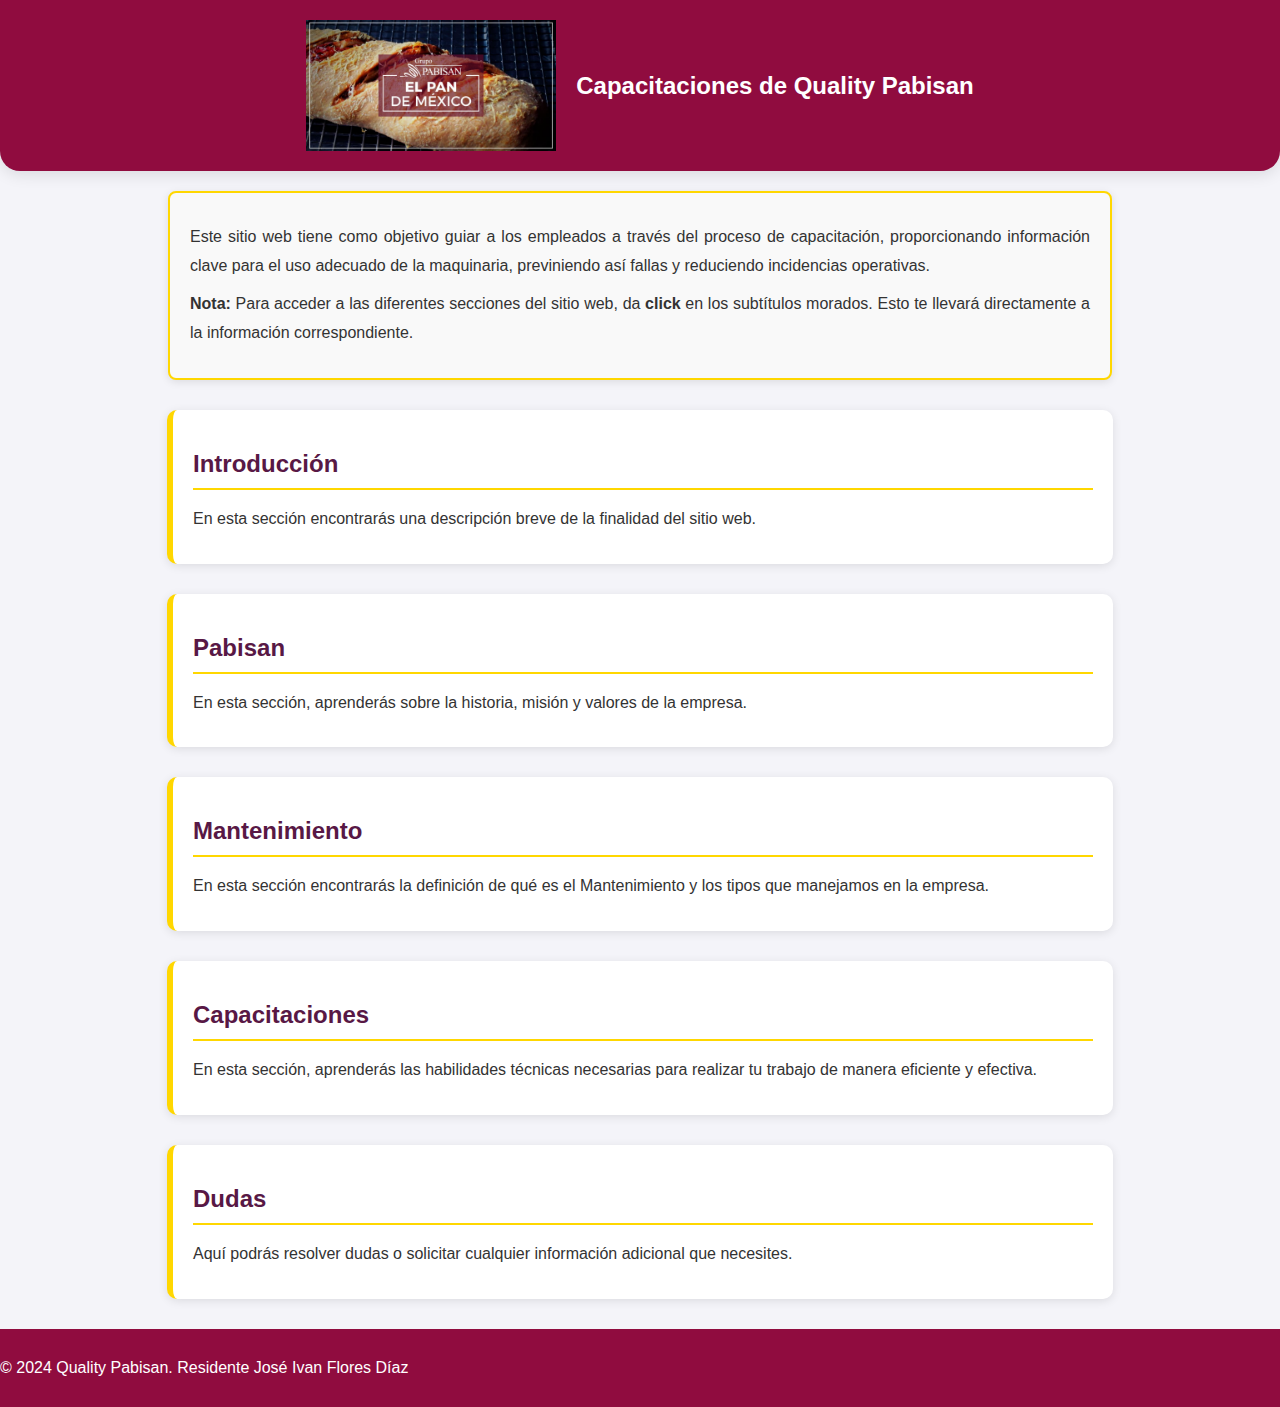
<file: index.html>
<!DOCTYPE html>
<html lang="es">
  <head>
    <meta charset="UTF-8" />
    <meta name="viewport" content="width=device-width, initial-scale=1.0" />
    <title>Residencia Profesional</title>
    <link rel="stylesheet" href="index.css" />
    <!-- Vincula el archivo CSS para estilos -->
  </head>
  <body>
    <!-- Cabecera del documento -->
    <header>
      <img src="index.jpg" alt="Logo de la empresa" class="logo" />
      <!-- Logo de la empresa, con un tamaño máximo y ajuste de proporciones -->
      <h1>Capacitaciones de Quality Pabisan</h1>
    </header>

    <!-- Sección introductoria -->
    <div class="intro-text">
      <p>
        Este sitio web tiene como objetivo guiar a los empleados a través del
        proceso de capacitación, proporcionando información clave para el uso
        adecuado de la maquinaria, previniendo así fallas y reduciendo
        incidencias operativas.
      </p>
      <p>
        <strong>Nota:</strong> Para acceder a las diferentes secciones del sitio
        web, da <strong>click</strong> en los subtítulos morados. Esto te
        llevará directamente a la información correspondiente.
      </p>
    </div>

    <!-- Sección de Introducción -->
    <section>
      <h2>
        <a href="introduccion.html">Introducción</a>
      </h2>
      <p>
        En esta sección encontrarás una descripción breve de la finalidad del
        sitio web.
      </p>
    </section>

    <!-- Sección de Pabisan -->
    <section>
      <h2>
        <a href="pabisan.html">Pabisan</a>
      </h2>
      <p>
        En esta sección, aprenderás sobre la historia, misión y valores de la
        empresa.
      </p>
    </section>

    <!-- Sección de Mantenimiento -->
    <section>
      <h2>
        <a href="mantenimiento.html">Mantenimiento</a>
      </h2>
      <p>
        En esta sección encontrarás la definición de qué es el Mantenimiento y
        los tipos que manejamos en la empresa.
      </p>
    </section>

    <!-- Sección de Capacitaciones -->
    <section>
      <h2>
        <a href="capacitaciones.html">Capacitaciones</a>
      </h2>
      <p>
        En esta sección, aprenderás las habilidades técnicas necesarias para
        realizar tu trabajo de manera eficiente y efectiva.
      </p>
    </section>

    <!-- Sección de Dudas -->
    <section>
      <h2>
        <a href="dudas.html">Dudas</a>
      </h2>
      <p>
        Aquí podrás resolver dudas o solicitar cualquier información adicional
        que necesites.
      </p>
    </section>

    <!-- Pie de página -->
    <footer>
      <p>© 2024 Quality Pabisan. Residente José Ivan Flores Díaz</p>
    </footer>
  </body>
</html>
</file>
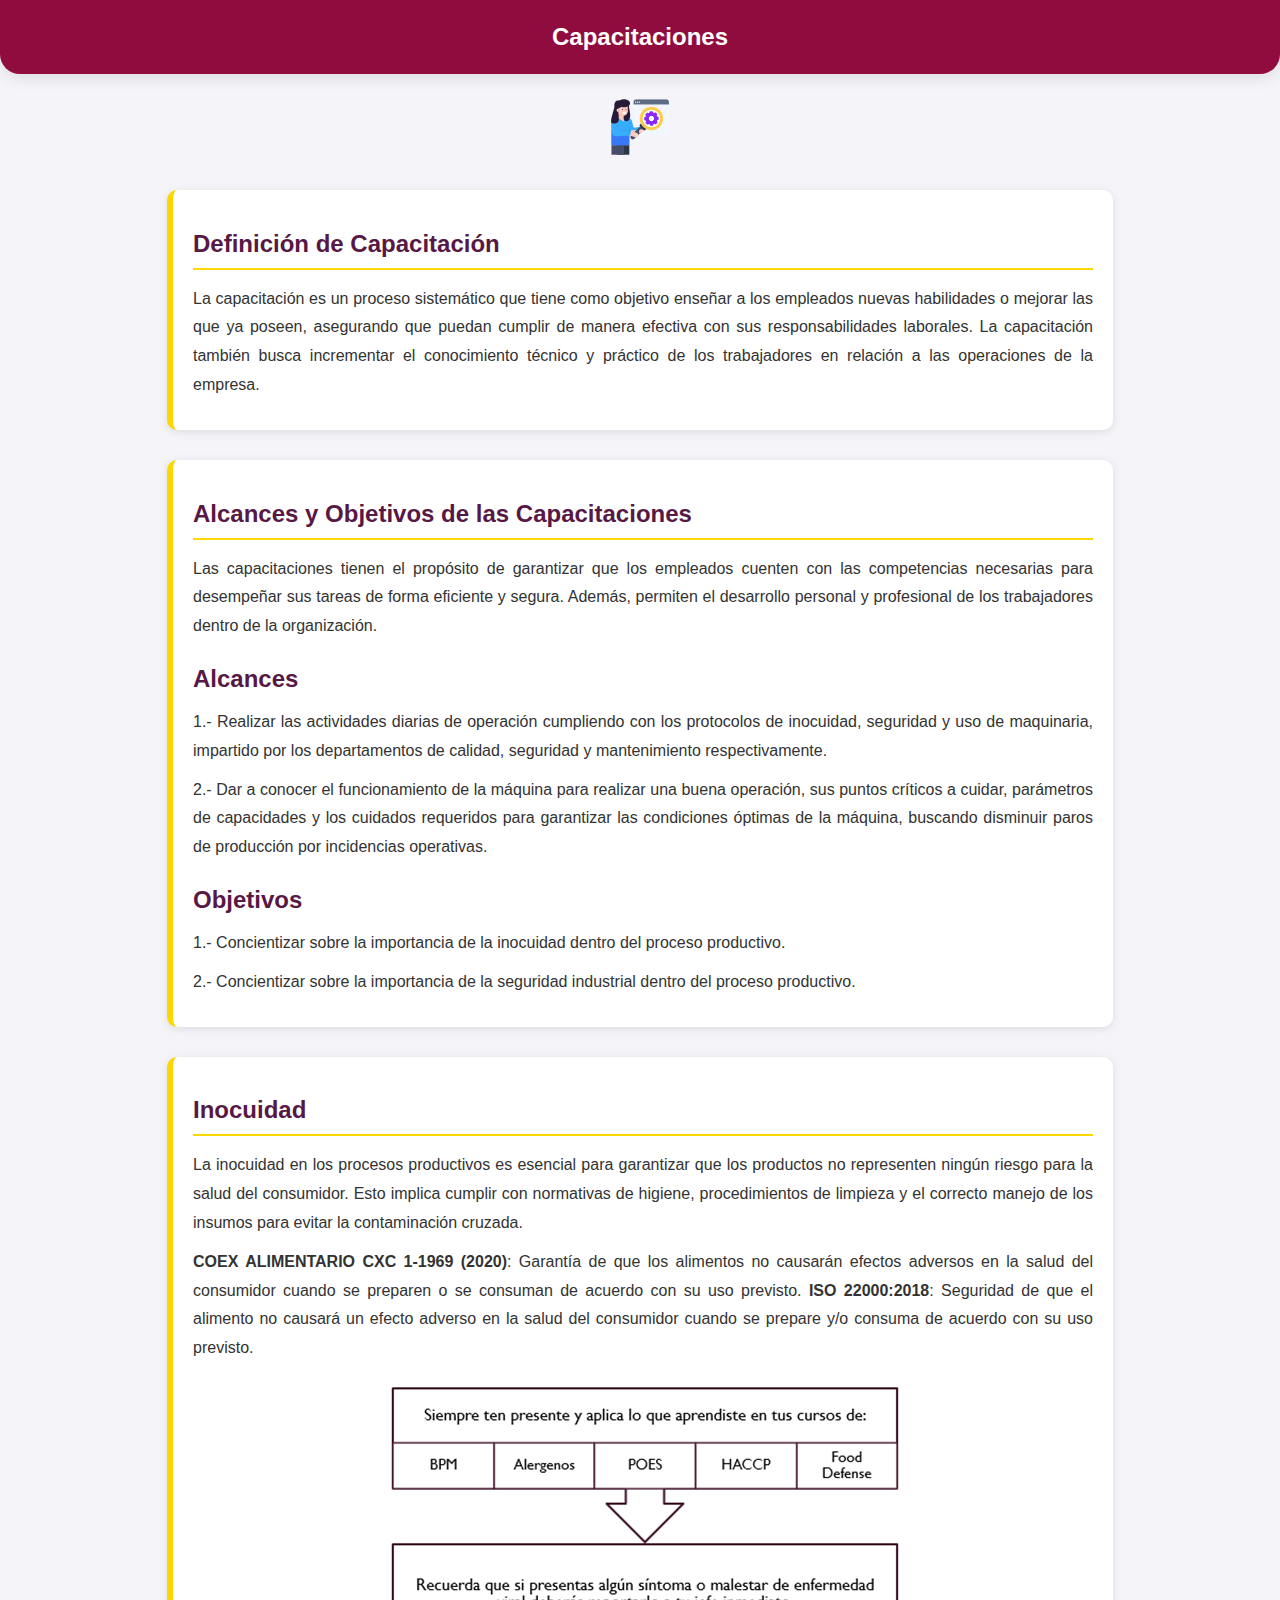
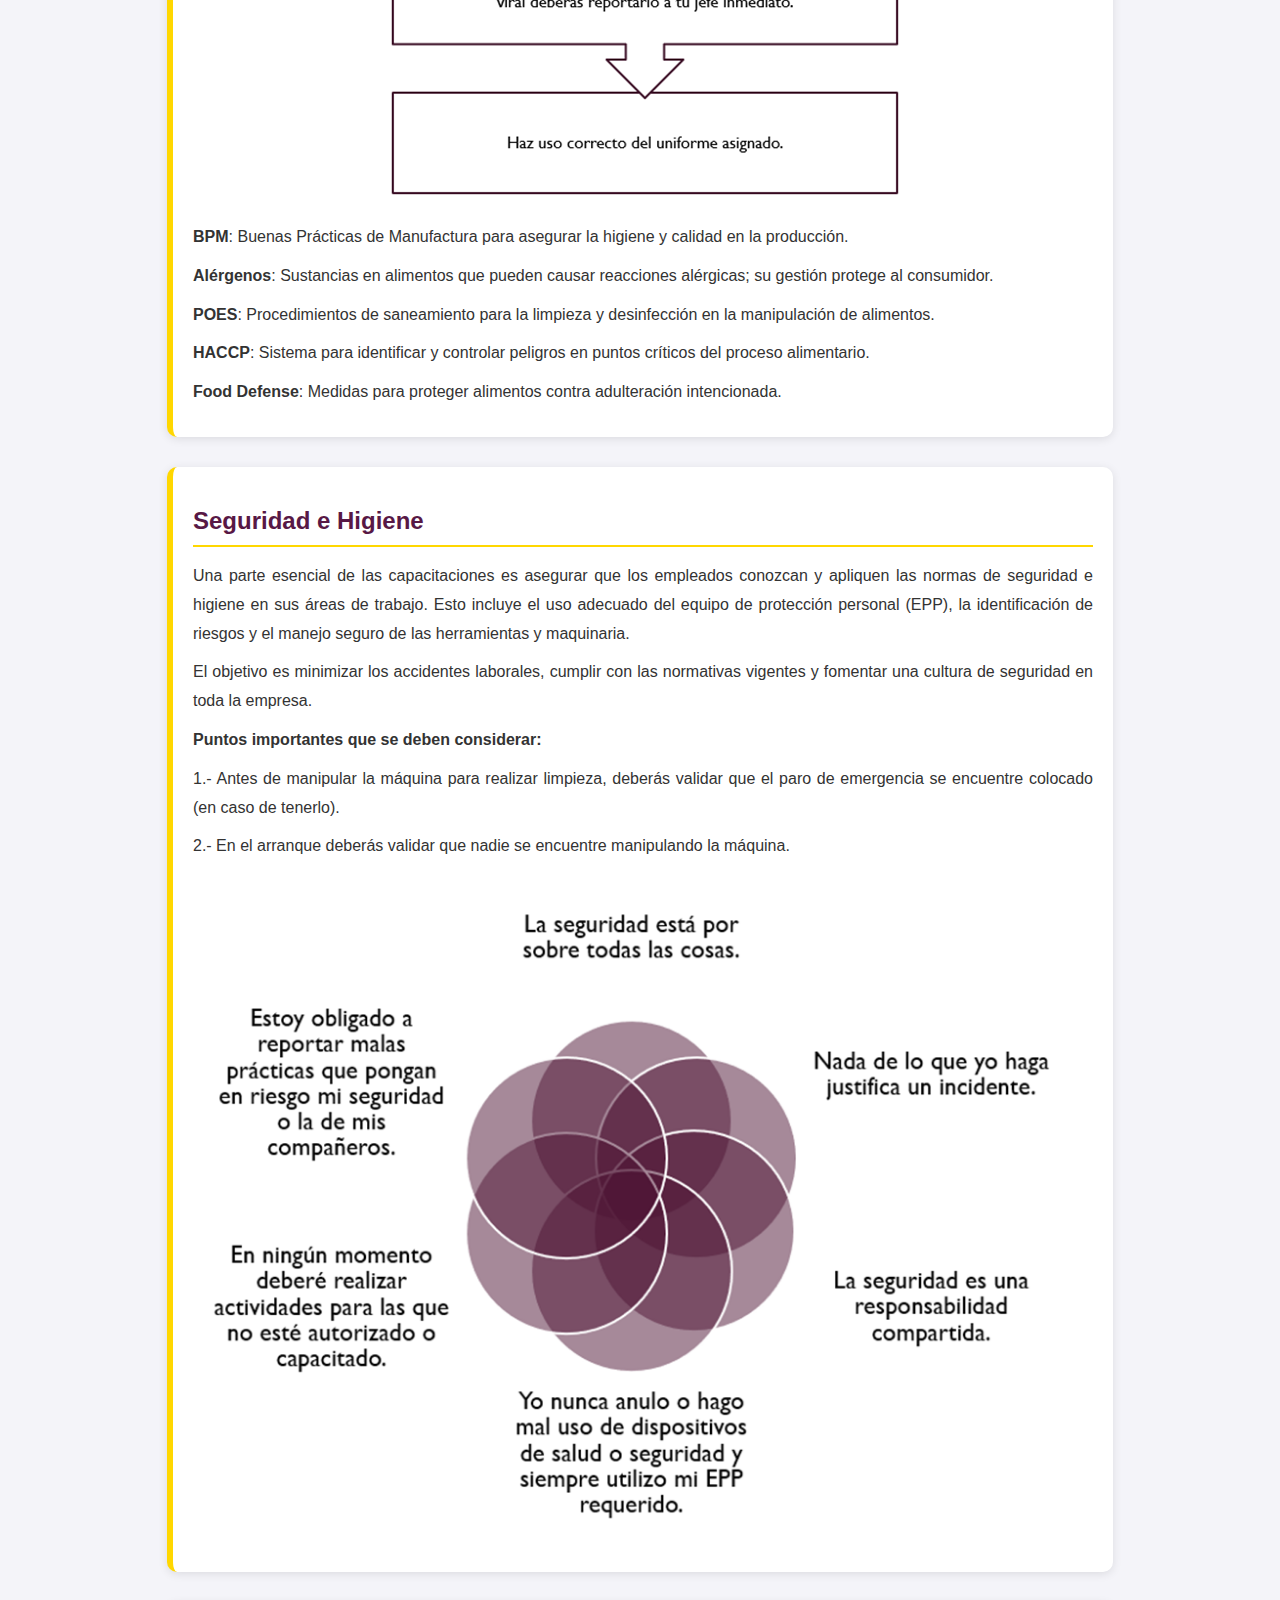
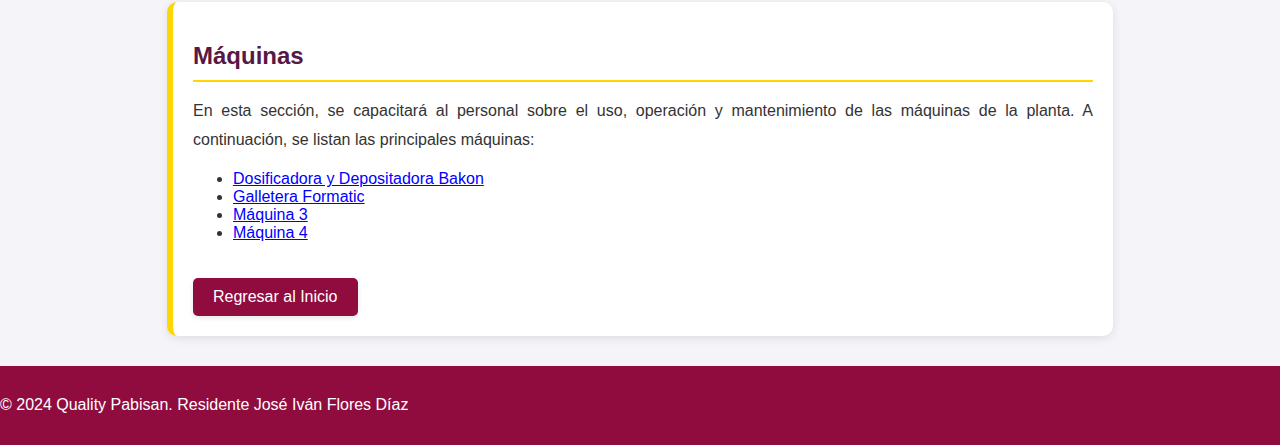
<file: capacitaciones.html>
<!DOCTYPE html>
<html lang="es">
  <head>
    <meta charset="UTF-8" />
    <meta name="viewport" content="width=device-width, initial-scale=1.0" />
    <title>Capacitaciones</title>
    <link rel="stylesheet" href="capacitaciones.css" />
  </head>
  <body>
    <!-- Cabecera del sitio, contiene el título principal -->
    <header>
      <h1>Capacitaciones</h1>
    </header>

    <!-- Imagen representativa de la capacitación -->
    <img src="capacitaciones.png" alt="Capacitación" class="img-centro" />

    <!-- Sección que explica qué es la capacitación -->
    <section>
      <h2>Definición de Capacitación</h2>
      <p>
        La capacitación es un proceso sistemático que tiene como objetivo
        enseñar a los empleados nuevas habilidades o mejorar las que ya poseen,
        asegurando que puedan cumplir de manera efectiva con sus
        responsabilidades laborales. La capacitación también busca incrementar
        el conocimiento técnico y práctico de los trabajadores en relación a las
        operaciones de la empresa.
      </p>
    </section>

    <!-- Sección sobre los alcances y objetivos de la capacitación -->
    <section>
      <h2>Alcances y Objetivos de las Capacitaciones</h2>
      <p>
        Las capacitaciones tienen el propósito de garantizar que los empleados
        cuenten con las competencias necesarias para desempeñar sus tareas de
        forma eficiente y segura. Además, permiten el desarrollo personal y
        profesional de los trabajadores dentro de la organización.
      </p>

      <!-- Sub-sección de los alcances de la capacitación -->
      <h3>Alcances</h3>
      <p>
        1.- Realizar las actividades diarias de operación cumpliendo con los
        protocolos de inocuidad, seguridad y uso de maquinaria, impartido por
        los departamentos de calidad, seguridad y mantenimiento respectivamente.
      </p>
      <p>
        2.- Dar a conocer el funcionamiento de la máquina para realizar una
        buena operación, sus puntos críticos a cuidar, parámetros de capacidades
        y los cuidados requeridos para garantizar las condiciones óptimas de la
        máquina, buscando disminuir paros de producción por incidencias
        operativas.
      </p>

      <!-- Sub-sección de los objetivos de la capacitación -->
      <h3>Objetivos</h3>
      <p>
        1.- Concientizar sobre la importancia de la inocuidad dentro del proceso
        productivo.
      </p>
      <p>
        2.- Concientizar sobre la importancia de la seguridad industrial dentro
        del proceso productivo.
      </p>
    </section>

    <!-- Sección dedicada a la inocuidad en los procesos -->
    <section>
      <h2>Inocuidad</h2>
      <p>
        La inocuidad en los procesos productivos es esencial para garantizar que
        los productos no representen ningún riesgo para la salud del consumidor.
        Esto implica cumplir con normativas de higiene, procedimientos de
        limpieza y el correcto manejo de los insumos para evitar la
        contaminación cruzada.
      </p>
      <p>
        <strong>COEX ALIMENTARIO CXC 1-1969 (2020)</strong>: Garantía de que los
        alimentos no causarán efectos adversos en la salud del consumidor cuando
        se preparen o se consuman de acuerdo con su uso previsto.
        <strong>ISO 22000:2018</strong>: Seguridad de que el alimento no causará
        un efecto adverso en la salud del consumidor cuando se prepare y/o
        consuma de acuerdo con su uso previsto.
        <img
          src="capacitacionesinocuidad.png"
          alt="Inocuidad"
          class="img-inocuidad"
        />
      </p>
      <p>
        <strong>BPM</strong>: Buenas Prácticas de Manufactura para asegurar la
        higiene y calidad en la producción.
      </p>
      <p>
        <strong>Alérgenos</strong>: Sustancias en alimentos que pueden causar
        reacciones alérgicas; su gestión protege al consumidor.
      </p>
      <p>
        <strong>POES</strong>: Procedimientos de saneamiento para la limpieza y
        desinfección en la manipulación de alimentos.
      </p>
      <p>
        <strong>HACCP</strong>: Sistema para identificar y controlar peligros en
        puntos críticos del proceso alimentario.
      </p>
      <p>
        <strong>Food Defense</strong>: Medidas para proteger alimentos contra
        adulteración intencionada.
      </p>
    </section>

    <!-- Sección sobre seguridad e higiene en el trabajo -->
    <section>
      <h2>Seguridad e Higiene</h2>
      <p>
        Una parte esencial de las capacitaciones es asegurar que los empleados
        conozcan y apliquen las normas de seguridad e higiene en sus áreas de
        trabajo. Esto incluye el uso adecuado del equipo de protección personal
        (EPP), la identificación de riesgos y el manejo seguro de las
        herramientas y maquinaria.
      </p>
      <p>
        El objetivo es minimizar los accidentes laborales, cumplir con las
        normativas vigentes y fomentar una cultura de seguridad en toda la
        empresa.
      </p>

      <p>
        <strong>Puntos importantes que se deben considerar:</strong>
      </p>

      <p>
        1.- Antes de manipular la máquina para realizar limpieza, deberás
        validar que el paro de emergencia se encuentre colocado (en caso de
        tenerlo).
      </p>
      <p>
        2.- En el arranque deberás validar que nadie se encuentre manipulando la
        máquina.
      </p>

      <img
        src="capacitacionesSeH.png"
        alt="Seguridad e Higiene"
        class="img-seh"
      />
    </section>

    <!-- Sección sobre las máquinas de la planta -->
    <section>
      <h2>Máquinas</h2>
      <p>
        En esta sección, se capacitará al personal sobre el uso, operación y
        mantenimiento de las máquinas de la planta. A continuación, se listan
        las principales máquinas:
      </p>

      <!-- Lista de máquinas con enlaces a sus respectivas páginas -->
      <ul>
        <li>
          <a href="maquina1.html">Dosificadora y Depositadora Bakon</a>
        </li>
        <li>
          <a href="maquina2.html">Galletera Formatic</a>
        </li>
        <li>
          <a href="maquina3.html">Máquina 3</a>
        </li>
        <li>
          <a href="maquina4.html">Máquina 4</a>
        </li>
      </ul>

      <!-- Botón para regresar al inicio -->
      <a href="index.html" class="btn-regreso">Regresar al Inicio</a>
    </section>

    <!-- Pie de página con derechos de autor -->
    <footer>
      <p>© 2024 Quality Pabisan. Residente José Iván Flores Díaz</p>
    </footer>
  </body>
</html>
</file>
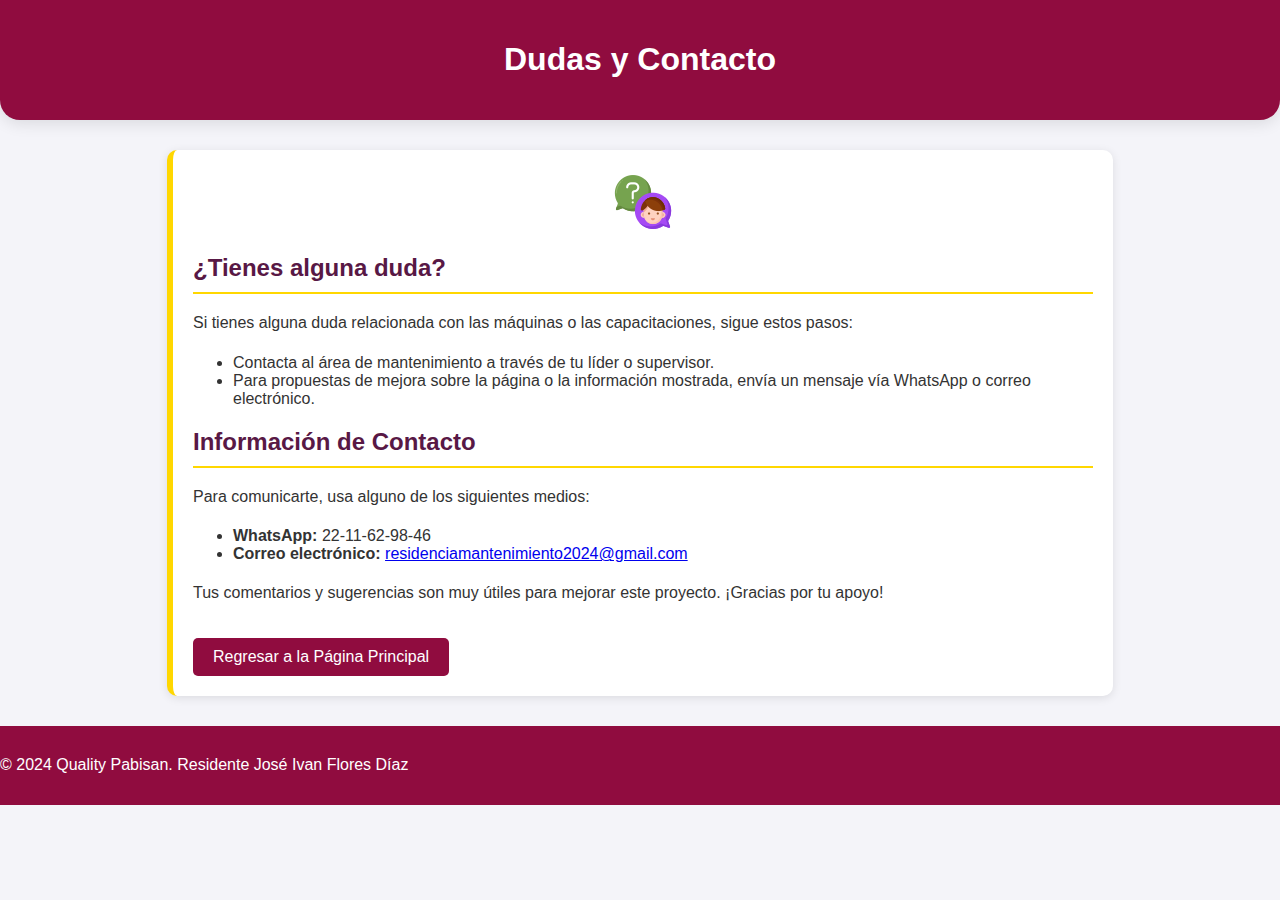
<file: dudas.html>
<!DOCTYPE html>
<html lang="es">
  <head>
    <meta charset="UTF-8" />
    <meta name="viewport" content="width=device-width, initial-scale=1.0" />
    <title>Dudas - Residencia Beta</title>
    <!-- Vinculación con el archivo CSS -->
    <link rel="stylesheet" href="dudas.css" />
  </head>
  <body>
    <!-- Cabecera de la página -->
    <header>
      <h1>Dudas y Contacto</h1>
    </header>

    <!-- Sección principal de la página con imagen y texto -->
    <section>
      <img src="dudas.png" alt="Dudas y Contacto" />
      <h2>¿Tienes alguna duda?</h2>
      <p>
        Si tienes alguna duda relacionada con las máquinas o las capacitaciones,
        sigue estos pasos:
      </p>
      <ul>
        <li>
          Contacta al área de mantenimiento a través de tu líder o supervisor.
        </li>
        <li>
          Para propuestas de mejora sobre la página o la información mostrada,
          envía un mensaje vía WhatsApp o correo electrónico.
        </li>
      </ul>

      <h2>Información de Contacto</h2>
      <p>Para comunicarte, usa alguno de los siguientes medios:</p>
      <ul>
        <li><strong>WhatsApp:</strong> 22-11-62-98-46</li>
        <li>
          <strong>Correo electrónico:</strong>
          <a href="mailto:residenciamantenimiento2024@gmail.com"
            >residenciamantenimiento2024@gmail.com</a
          >
        </li>
      </ul>

      <p>
        Tus comentarios y sugerencias son muy útiles para mejorar este proyecto.
        ¡Gracias por tu apoyo!
      </p>

      <!-- Botón para regresar a la página principal -->
      <a href="index.html" class="button">Regresar a la Página Principal</a>
    </section>

    <!-- Pie de página con derechos de autor -->
    <footer>
      <p>© 2024 Quality Pabisan. Residente José Ivan Flores Díaz</p>
    </footer>
  </body>
</html>
</file>
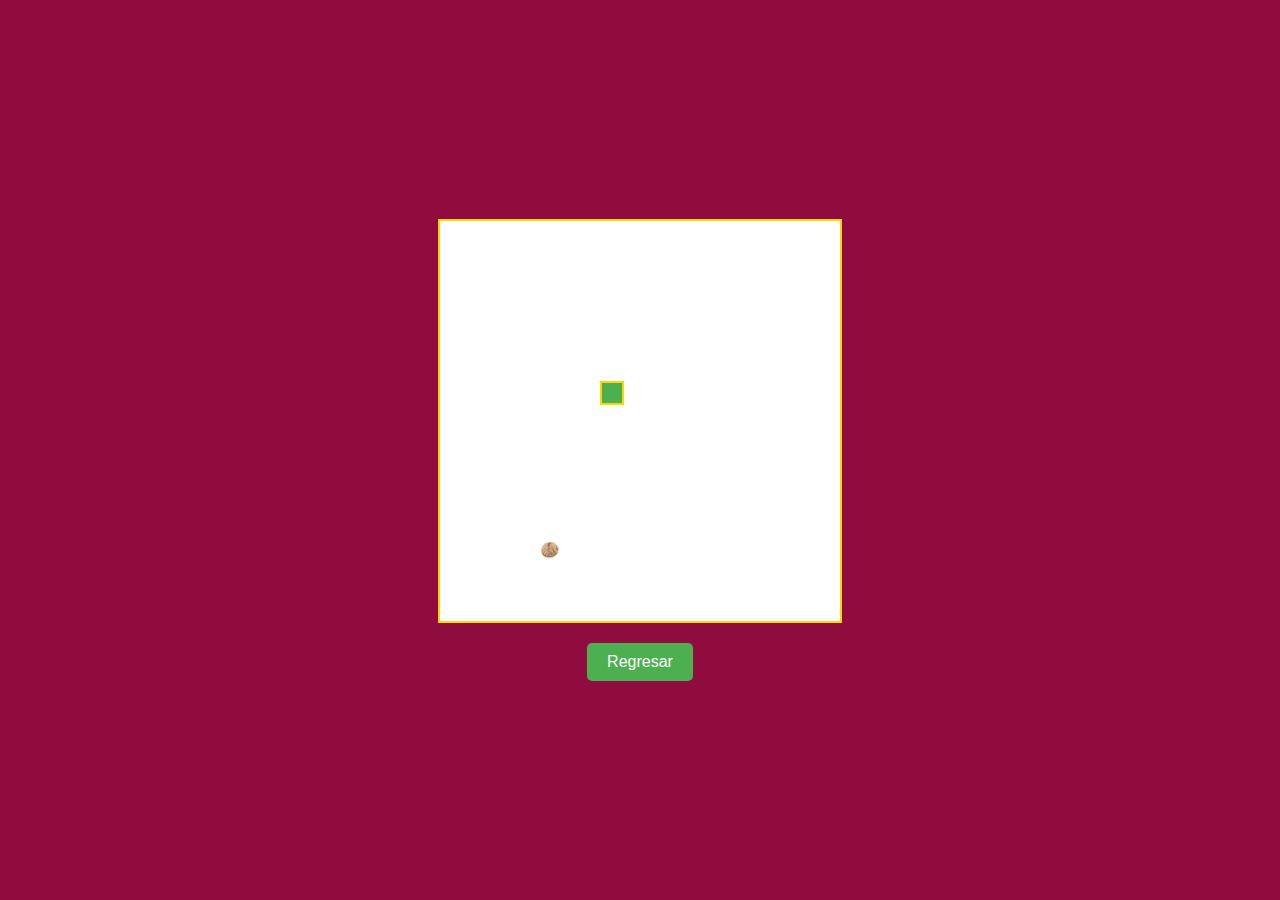
<file: easteregg.html>
<!DOCTYPE html>
<html lang="es">
  <head>
    <meta charset="UTF-8" />
    <meta name="viewport" content="width=device-width, initial-scale=1.0" />
    <title>Juego de Snake</title>
    <link rel="stylesheet" href="easteregg.css" />
    <!-- Enlace al archivo CSS -->
  </head>
  <body>
    <div id="game">
      <!-- Contenedor del juego donde se dibujará la serpiente y la comida -->
      <div id="score">Puntaje: 0</div>
    </div>
    <button class="back-button" onclick="goBack()">Regresar</button>
    <!-- Botón para regresar a la página principal -->

    <script>
      // Inicialización de variables del juego
      const game = document.getElementById("game");
      const scoreDisplay = document.getElementById("score");
      const gridSize = 20; // Tamaño de cada celda en el grid
      let snake = [{ x: 8 * gridSize, y: 8 * gridSize }]; // Inicializa la serpiente en el centro
      let direction = { x: 0, y: 0 }; // Dirección inicial de la serpiente
      let food = { x: 0, y: 0 }; // Posición de la comida
      let score = 0; // Puntaje inicial
      let gameInterval;

      // Función para comenzar el juego
      function startGame() {
        placeFood(); // Coloca la comida en una ubicación aleatoria
        gameInterval = setInterval(gameLoop, 150); // Inicia el ciclo del juego
      }

      // Función principal del ciclo de juego
      function gameLoop() {
        moveSnake(); // Mueve la serpiente
        if (checkCollision()) {
          clearInterval(gameInterval); // Detiene el ciclo si hay colisión
          alert("¡Game Over! Tu puntaje es: " + score); // Muestra el puntaje
          location.reload(); // Reinicia el juego
        }
        draw(); // Redibuja la serpiente y la comida
      }

      // Función para mover la serpiente
      function moveSnake() {
        const head = {
          x: snake[0].x + direction.x,
          y: snake[0].y + direction.y,
        };
        if (head.x === food.x && head.y === food.y) {
          score++; // Aumenta el puntaje
          scoreDisplay.innerText = "Puntaje: " + score; // Actualiza el puntaje mostrado
          snake.unshift(head); // Agrega un nuevo segmento a la cabeza de la serpiente
          placeFood(); // Reubica la comida
        } else {
          snake.unshift(head); // Mueve la serpiente hacia adelante
          snake.pop(); // Elimina el último segmento
        }
      }

      // Función para colocar la comida en una ubicación aleatoria
      function placeFood() {
        food.x =
          Math.floor(Math.random() * (game.clientWidth / gridSize)) * gridSize;
        food.y =
          Math.floor(Math.random() * (game.clientHeight / gridSize)) * gridSize;
        // Asegura que la comida no aparezca en la misma ubicación que la serpiente
        if (
          snake.some((segment) => segment.x === food.x && segment.y === food.y)
        ) {
          placeFood();
        }
      }

      // Función para dibujar la serpiente y la comida
      function draw() {
        game.innerHTML = ""; // Limpiar el área de juego
        snake.forEach((segment) => {
          const snakeSegment = document.createElement("div");
          snakeSegment.style.width = gridSize + "px";
          snakeSegment.style.height = gridSize + "px";
          snakeSegment.style.left = segment.x + "px";
          snakeSegment.style.top = segment.y + "px";
          snakeSegment.classList.add("snake"); // Aplica los estilos de la serpiente
          game.appendChild(snakeSegment);
        });

        const foodElement = document.createElement("div");
        foodElement.classList.add("food");
        foodElement.style.left = food.x + "px";
        foodElement.style.top = food.y + "px";
        game.appendChild(foodElement); // Dibuja la comida
      }

      // Función para verificar si la serpiente colisionó
      function checkCollision() {
        const head = snake[0];
        // Colisión con los bordes
        if (
          head.x < 0 ||
          head.x >= game.clientWidth ||
          head.y < 0 ||
          head.y >= game.clientHeight
        ) {
          return true;
        }
        // Colisión consigo misma
        for (let i = 1; i < snake.length; i++) {
          if (head.x === snake[i].x && head.y === snake[i].y) {
            return true;
          }
        }
        return false;
      }

      // Control de la serpiente con las teclas del teclado
      document.addEventListener("keydown", (event) => {
        switch (event.code) {
          case "ArrowUp":
            if (direction.y === 0) direction = { x: 0, y: -gridSize }; // Mover hacia arriba
            break;
          case "ArrowDown":
            if (direction.y === 0) direction = { x: 0, y: gridSize }; // Mover hacia abajo
            break;
          case "ArrowLeft":
            if (direction.x === 0) direction = { x: -gridSize, y: 0 }; // Mover hacia la izquierda
            break;
          case "ArrowRight":
            if (direction.x === 0) direction = { x: gridSize, y: 0 }; // Mover hacia la derecha
            break;
        }
      });

      // Control táctil para dispositivos móviles
      game.addEventListener("touchstart", (event) => {
        const touch = event.touches[0];
        const touchX = touch.clientX - game.offsetLeft;
        const touchY = touch.clientY - game.offsetTop;

        if (Math.abs(touchX - snake[0].x) > Math.abs(touchY - snake[0].y)) {
          direction =
            touchX < snake[0].x
              ? { x: -gridSize, y: 0 }
              : { x: gridSize, y: 0 };
        } else {
          direction =
            touchY < snake[0].y
              ? { x: 0, y: -gridSize }
              : { x: 0, y: gridSize };
        }
      });

      // Función para regresar a la página principal
      function goBack() {
        window.location.href = "index.html"; // Redirige a la página principal
      }

      startGame(); // Inicia el juego
    </script>
  </body>
</html>
</file>
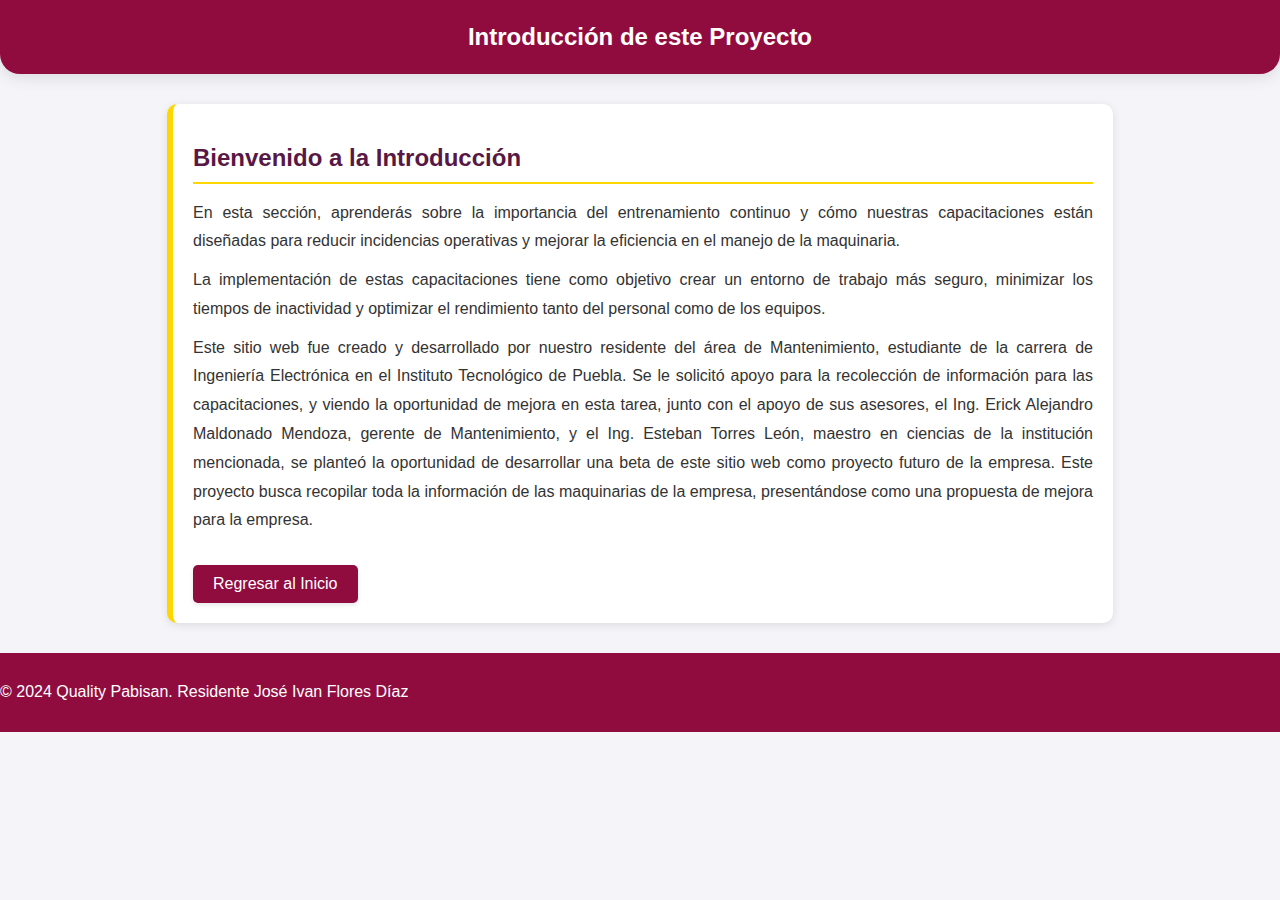
<file: introduccion.html>
<!DOCTYPE html>
<html lang="es">
  <head>
    <meta charset="UTF-8" />
    <meta name="viewport" content="width=device-width, initial-scale=1.0" />
    <title>Introducción - Residencia Beta</title>
    <style>
      /* Estilos generales para el cuerpo del documento */
      body {
        font-family: "Segoe UI", Tahoma, Geneva, Verdana, sans-serif; /* Cambia a una fuente más moderna */
        background-color: #f4f4f9; /* Fondo gris claro */
        color: #333; /* Color de texto más suave */
        margin: 0;
        padding: 0;
      }
      /* Estilos para la cabecera */
      header {
        background-color: #900c3f; /* Fondo vino oscuro */
        color: #fff; /* Texto blanco */
        padding: 20px; /* Espaciado interno */
        display: flex; /* Utiliza flexbox para alinear los elementos */
        align-items: center; /* Centra los elementos verticalmente */
        justify-content: center; /* Centra los elementos horizontalmente */
        border-radius: 0 0 20px 20px; /* Bordes redondeados en la parte inferior */
        box-shadow: 0 4px 15px rgba(0, 0, 0, 0.1); /* Sombra alrededor */
      }
      /* Estilos para el encabezado principal (h1) */
      h1 {
        font-size: 24px; /* Tamaño de fuente más pequeño para ajustarse al diseño */
        font-weight: bold; /* Negrita */
        margin: 0; /* Elimina márgenes */
        line-height: 1.4; /* Mejor espaciado entre líneas */
      }
      /* Estilos para las secciones */
      section {
        background-color: #fff; /* Fondo blanco para contraste */
        margin: 30px auto; /* Margen alrededor y centrado */
        padding: 20px;
        border-radius: 10px; /* Bordes redondeados */
        width: 80%; /* Ancho de la sección */
        max-width: 900px; /* Ancho máximo para pantallas grandes */
        box-shadow: 0 2px 10px rgba(0, 0, 0, 0.1); /* Sombra para profundidad */
        border-left: 6px solid #ffd700; /* Línea dorada decorativa en el borde izquierdo */
      }
      /* Estilos para los subtítulos dentro de las secciones */
      h2 {
        color: #581845; /* Color morado para los subtítulos */
        border-bottom: 2px solid #ffd700; /* Borde inferior dorado */
        padding-bottom: 10px;
        font-size: 24px; /* Tamaño de fuente más grande */
        margin-bottom: 15px; /* Margen inferior */
      }
      /* Estilos para los párrafos */
      p {
        line-height: 1.8; /* Mejor legibilidad */
        font-size: 16px;
        margin: 10px 0;
        text-align: justify; /* Justificar texto */
      }
      /* Estilos para el botón de regreso */
      .btn-regreso {
        display: inline-block;
        background-color: #900c3f; /* Color de fondo vino */
        color: white; /* Color del texto blanco */
        padding: 10px 20px; /* Relleno interno */
        text-align: center; /* Centrado del texto */
        text-decoration: none; /* Sin subrayado */
        border-radius: 5px; /* Bordes redondeados */
        margin-top: 20px; /* Margen superior */
        font-size: 16px; /* Tamaño de la fuente */
        box-shadow: 0 2px 5px rgba(0, 0, 0, 0.1); /* Sombra suave */
      }
      .btn-regreso:hover {
        background-color: #581845; /* Cambio de color al pasar el cursor */
      }
      /* Estilos para el pie de página */
      footer {
        text-align: center;
        background-color: #900c3f; /* Fondo vino oscuro */
        color: #fff; /* Texto blanco */
        padding: 15px 0;
        font-size: 0.85em; /* Fuente pequeña */
        margin-top: 30px; /* Separación superior */
      }
    </style>
  </head>
  <body>
    <!-- Cabecera del documento -->
    <header>
      <h1>Introducción de este Proyecto</h1>
    </header>

    <!-- Sección de contenido -->
    <section>
      <h2>Bienvenido a la Introducción</h2>
      <p>
        En esta sección, aprenderás sobre la importancia del entrenamiento
        continuo y cómo nuestras capacitaciones están diseñadas para reducir
        incidencias operativas y mejorar la eficiencia en el manejo de la
        maquinaria.
      </p>
      <p>
        La implementación de estas capacitaciones tiene como objetivo crear un
        entorno de trabajo más seguro, minimizar los tiempos de inactividad y
        optimizar el rendimiento tanto del personal como de los equipos.
      </p>
      <p>
        Este sitio web fue creado y desarrollado por nuestro residente del área
        de Mantenimiento, estudiante de la carrera de Ingeniería Electrónica en
        el Instituto Tecnológico de Puebla. Se le solicitó apoyo para la
        recolección de información para las capacitaciones, y viendo la
        oportunidad de mejora en esta tarea, junto con el apoyo de sus asesores,
        el Ing. Erick Alejandro Maldonado Mendoza, gerente de Mantenimiento, y
        el Ing. Esteban Torres León, maestro en ciencias de la institución
        mencionada, se planteó la oportunidad de desarrollar una beta de este
        sitio web como proyecto futuro de la empresa. Este proyecto busca
        recopilar toda la información de las maquinarias de la empresa,
        presentándose como una propuesta de mejora para la empresa.
      </p>

      <!-- Botón de regreso -->
      <a href="index.html" class="btn-regreso">Regresar al Inicio</a>
    </section>

    <!-- Pie de página -->
    <footer>
      <p>© 2024 Quality Pabisan. Residente José Ivan Flores Díaz</p>
    </footer>
  </body>
</html>
</file>
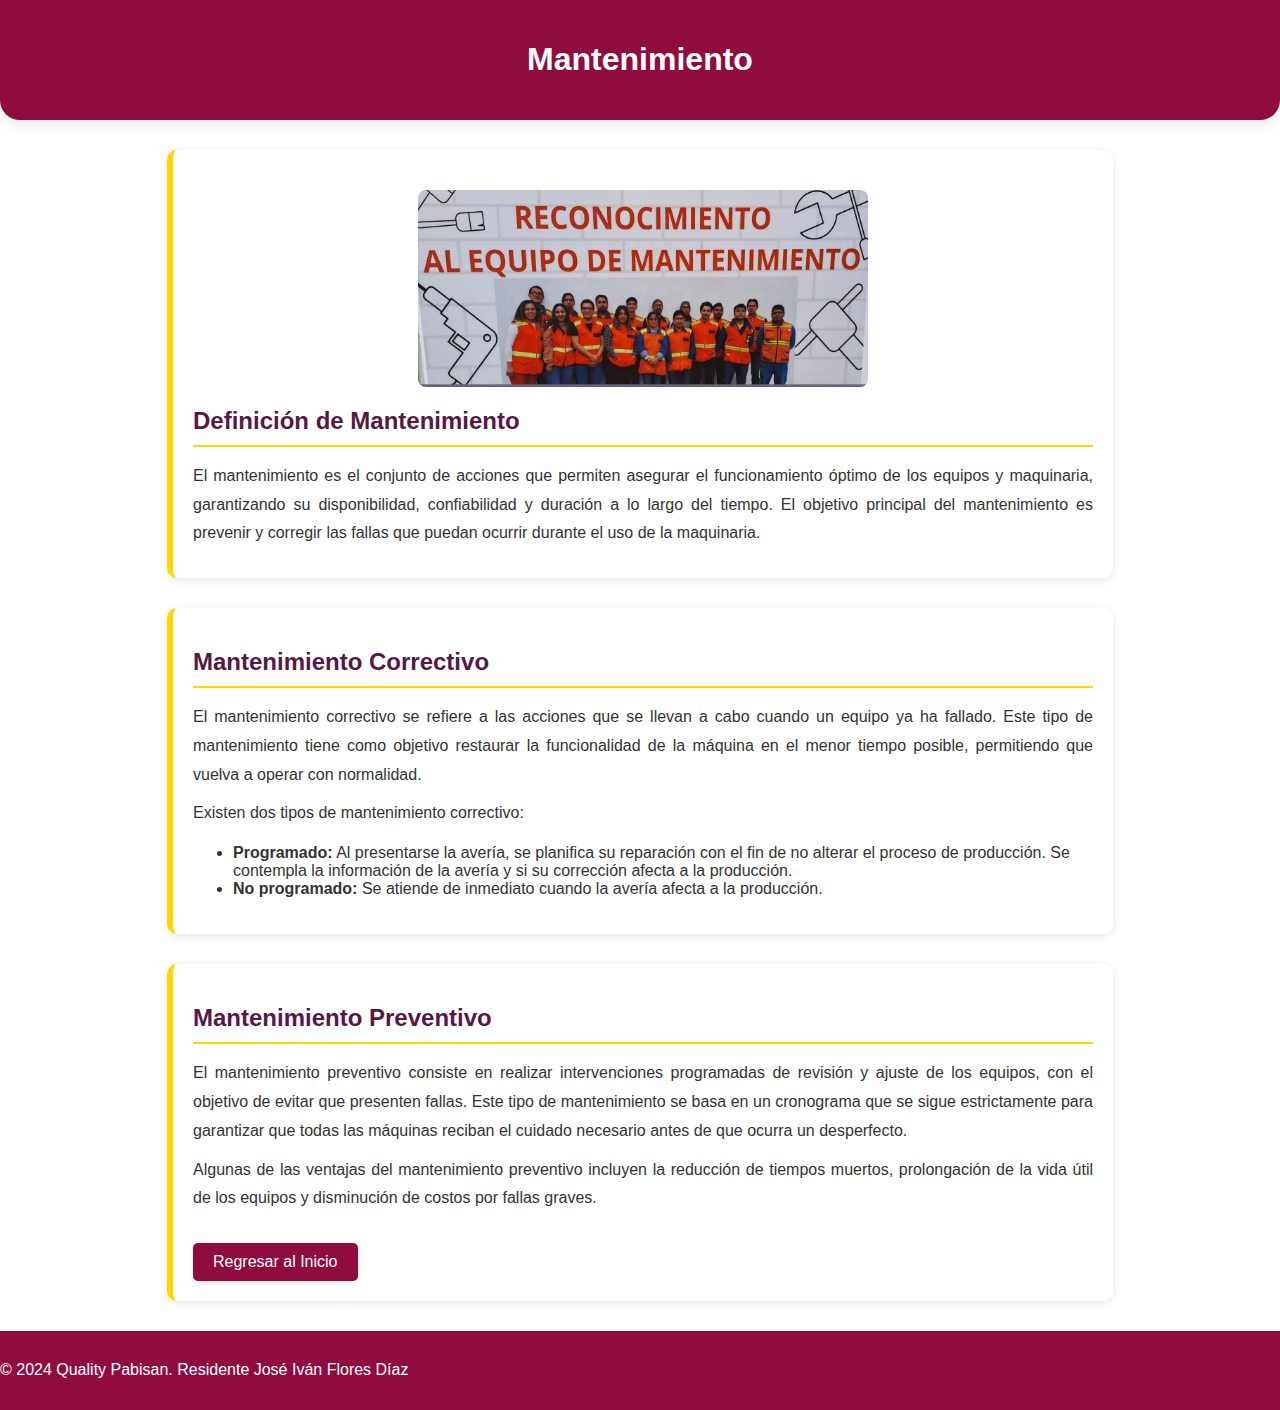
<file: mantenimiento.html>
<!DOCTYPE html>
<html lang="es">
  <head>
    <meta charset="UTF-8" />
    <meta name="viewport" content="width=device-width, initial-scale=1.0" />
    <title>Mantenimiento</title>
    <link rel="stylesheet" href="mantenimiento.css" />
    <!-- Vincula el archivo CSS externo -->
  </head>
  <body>
    <!-- Cabecera del documento -->
    <header>
      <h1>Mantenimiento</h1>
      <!-- Título de la página -->
    </header>

    <!-- Sección Definición de Mantenimiento -->
    <section>
      <img src="mantenimiento.jpg" alt="Mantenimiento de maquinaria" />
      <!-- Imagen ilustrativa -->
      <h2>Definición de Mantenimiento</h2>
      <!-- Subtítulo -->
      <p>
        El mantenimiento es el conjunto de acciones que permiten asegurar el
        funcionamiento óptimo de los equipos y maquinaria, garantizando su
        disponibilidad, confiabilidad y duración a lo largo del tiempo. El
        objetivo principal del mantenimiento es prevenir y corregir las fallas
        que puedan ocurrir durante el uso de la maquinaria.
      </p>
    </section>

    <!-- Sección Mantenimiento Correctivo -->
    <section>
      <h2>Mantenimiento Correctivo</h2>
      <!-- Subtítulo -->
      <p>
        El mantenimiento correctivo se refiere a las acciones que se llevan a
        cabo cuando un equipo ya ha fallado. Este tipo de mantenimiento tiene
        como objetivo restaurar la funcionalidad de la máquina en el menor
        tiempo posible, permitiendo que vuelva a operar con normalidad.
      </p>
      <p>Existen dos tipos de mantenimiento correctivo:</p>
      <ul>
        <li>
          <strong>Programado:</strong> Al presentarse la avería, se planifica su
          reparación con el fin de no alterar el proceso de producción. Se
          contempla la información de la avería y si su corrección afecta a la
          producción.
        </li>
        <li>
          <strong>No programado:</strong> Se atiende de inmediato cuando la
          avería afecta a la producción.
        </li>
      </ul>
    </section>

    <!-- Sección Mantenimiento Preventivo -->
    <section>
      <h2>Mantenimiento Preventivo</h2>
      <!-- Subtítulo -->
      <p>
        El mantenimiento preventivo consiste en realizar intervenciones
        programadas de revisión y ajuste de los equipos, con el objetivo de
        evitar que presenten fallas. Este tipo de mantenimiento se basa en un
        cronograma que se sigue estrictamente para garantizar que todas las
        máquinas reciban el cuidado necesario antes de que ocurra un
        desperfecto.
      </p>
      <p>
        Algunas de las ventajas del mantenimiento preventivo incluyen la
        reducción de tiempos muertos, prolongación de la vida útil de los
        equipos y disminución de costos por fallas graves.
      </p>

      <!-- Botón de regreso al inicio -->
      <a href="index.html" class="btn-regreso">Regresar al Inicio</a>
    </section>

    <!-- Pie de página -->
    <footer>
      <p>© 2024 Quality Pabisan. Residente José Iván Flores Díaz</p>
    </footer>
  </body>
</html>
</file>
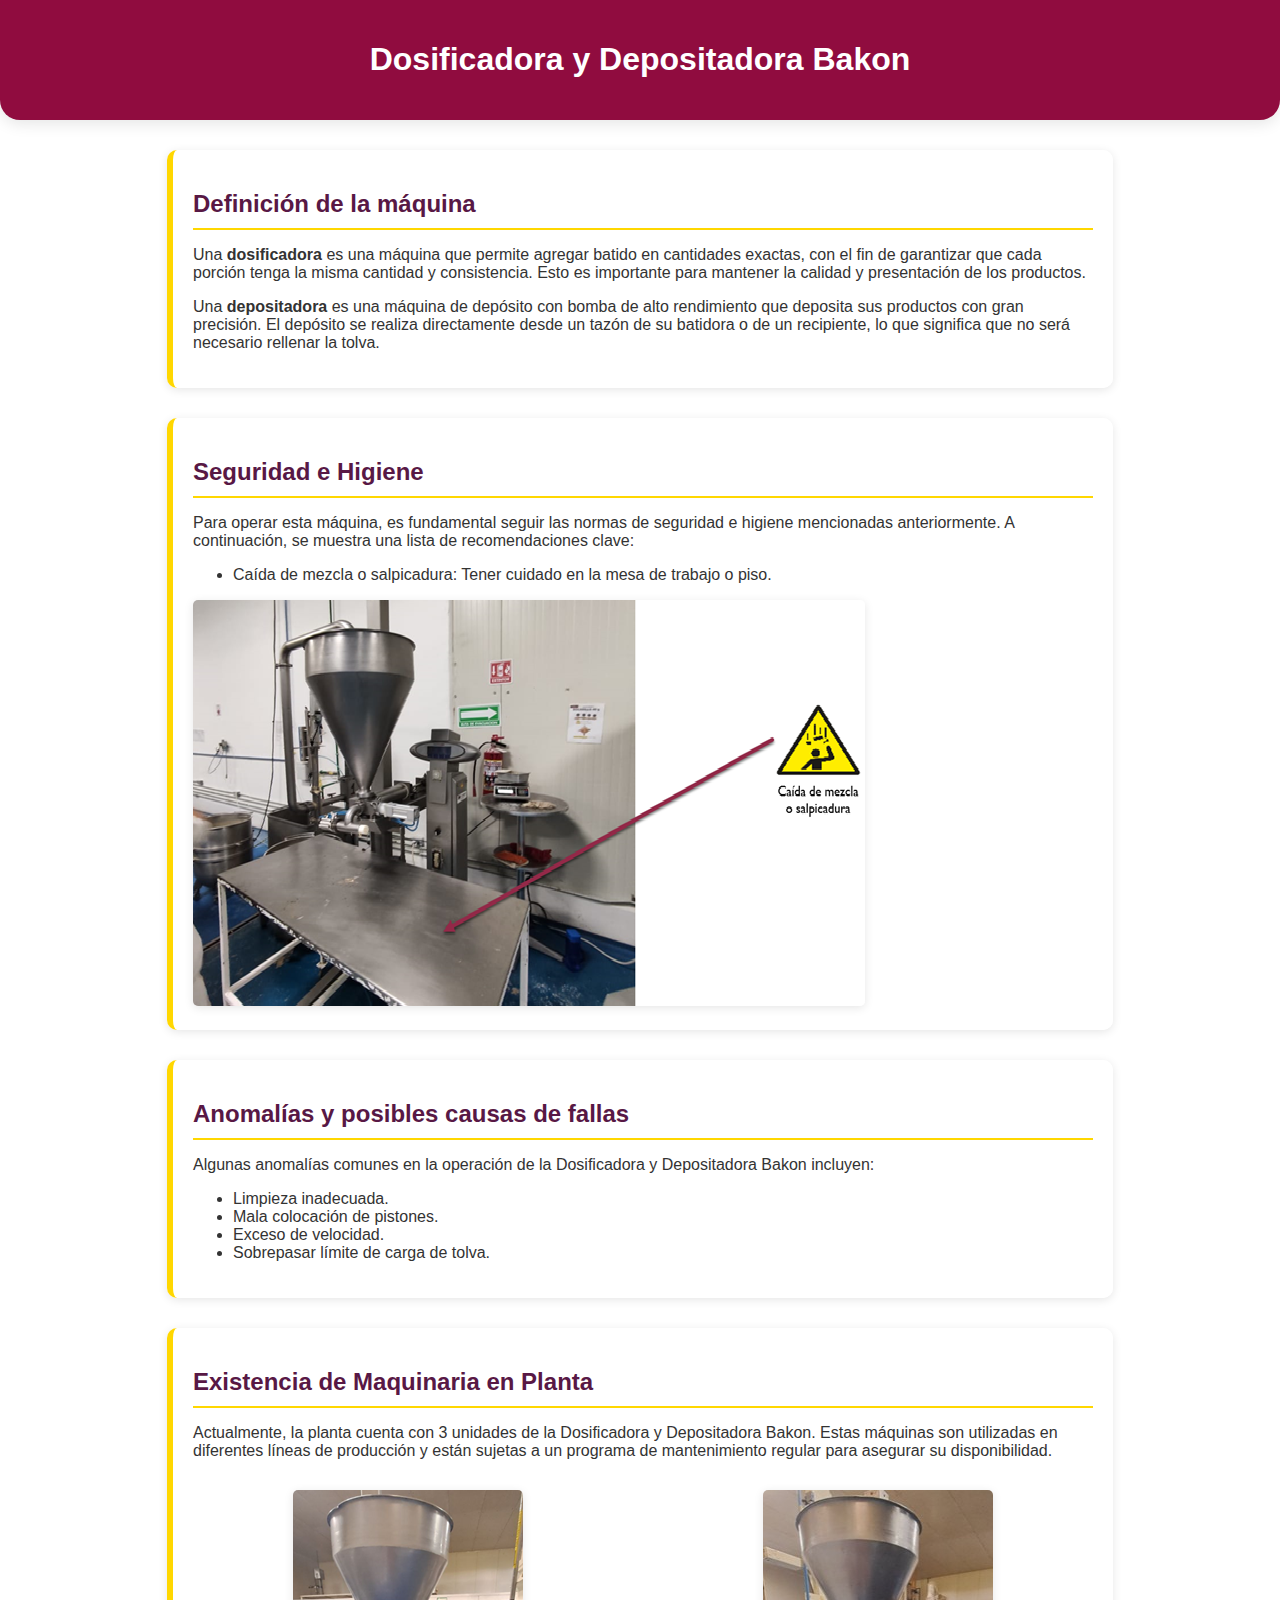
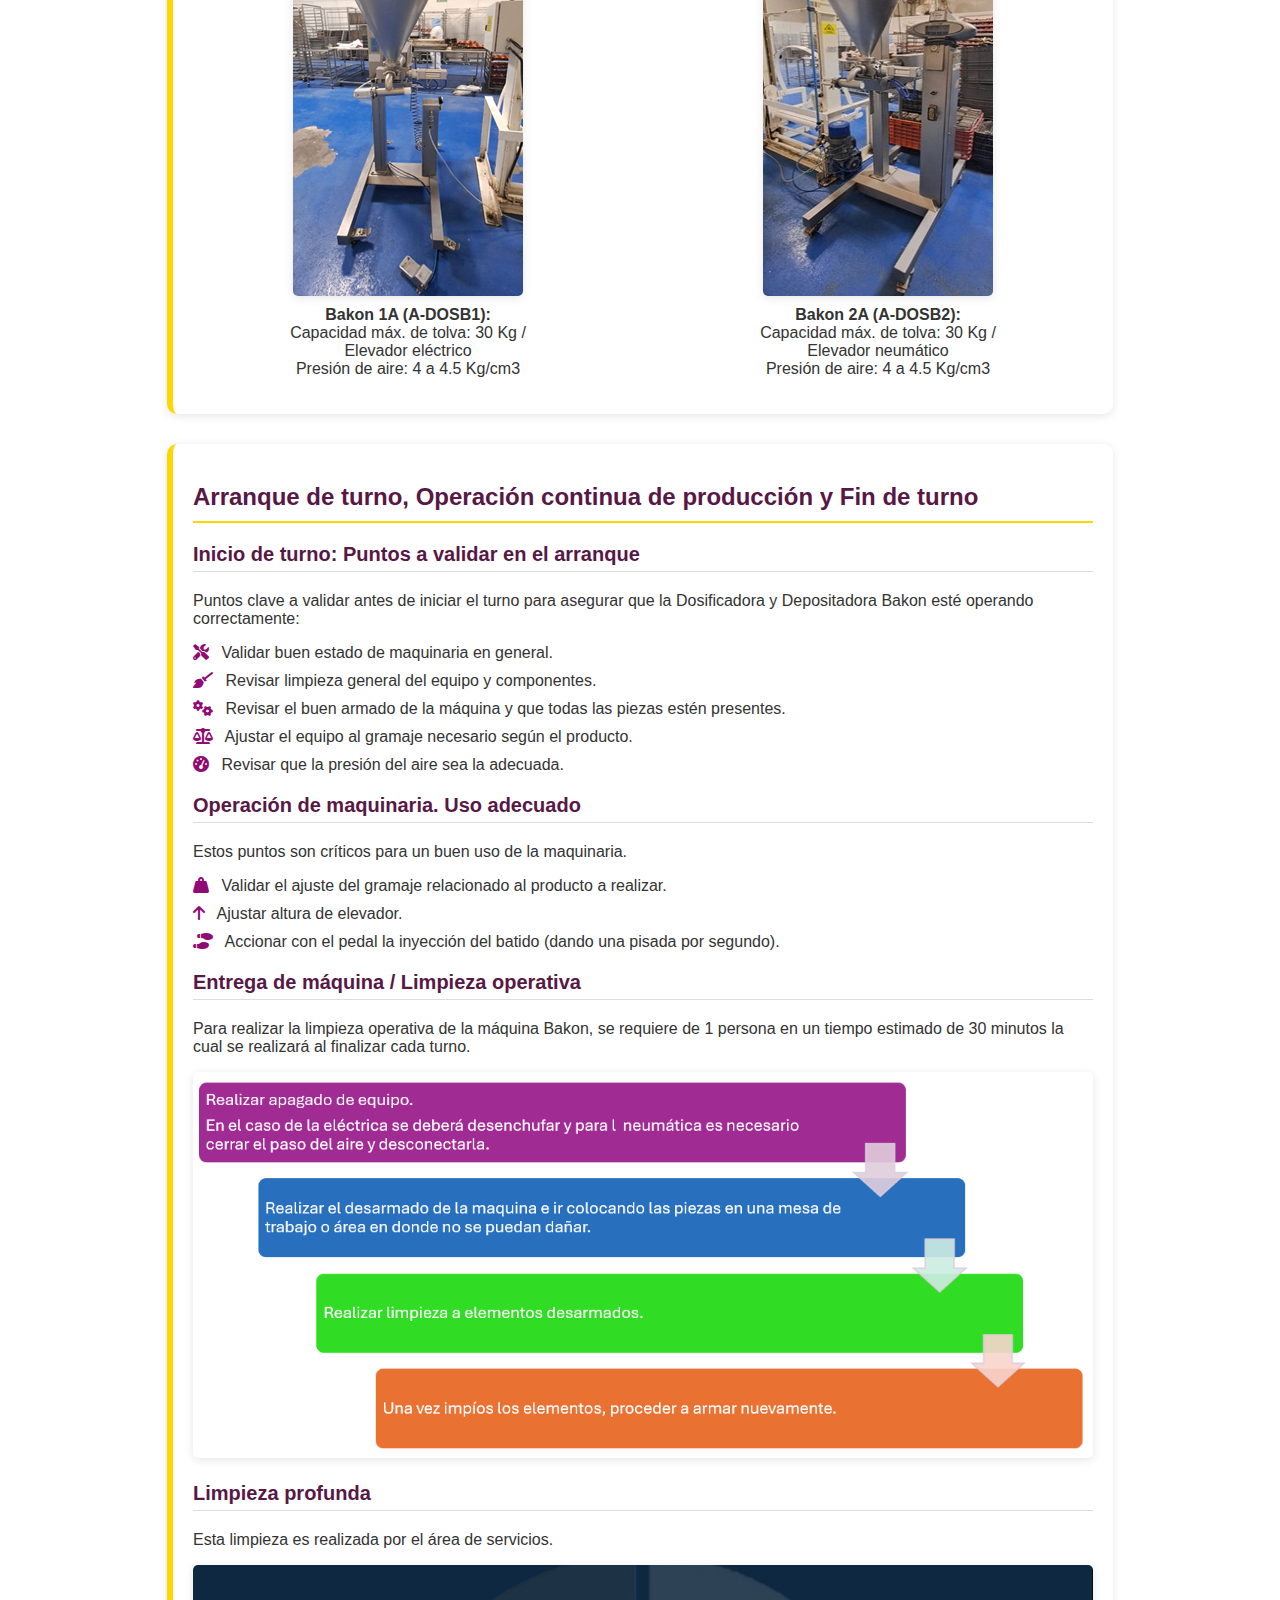
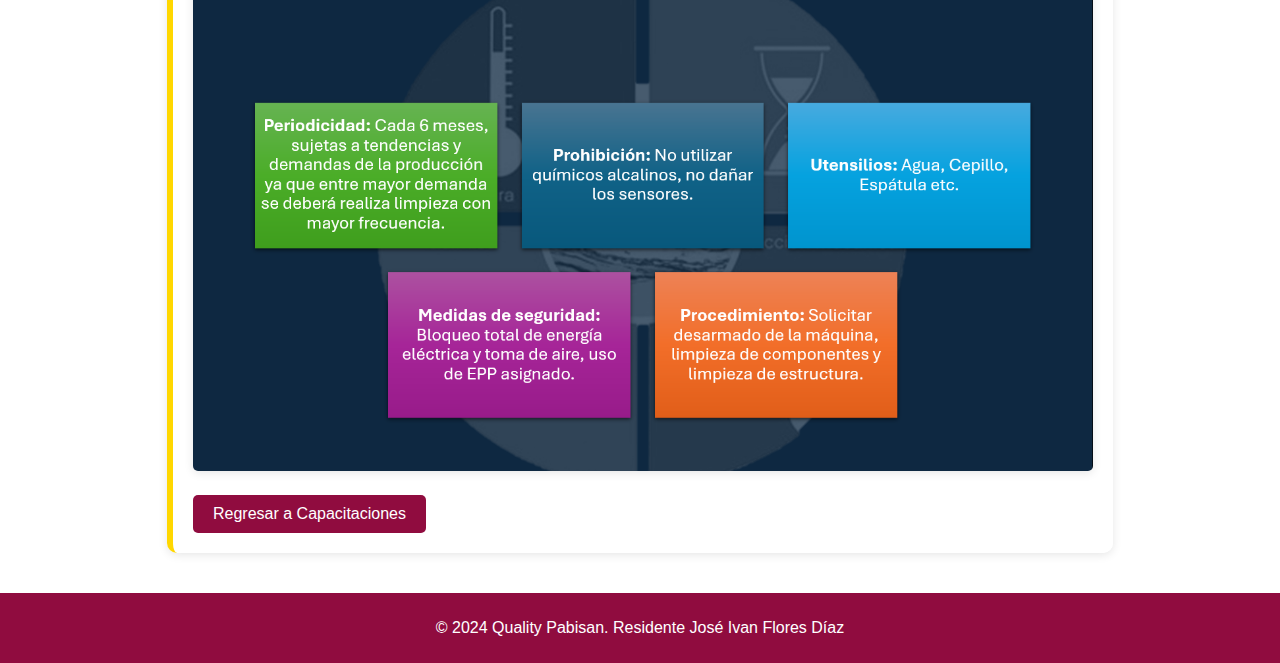
<file: maquina1.html>
<!DOCTYPE html>
<html lang="es">
  <head>
    <meta charset="UTF-8" />
    <meta name="viewport" content="width=device-width, initial-scale=1.0" />
    <title>Dosificadora y Depositadora Bakon</title>
    <!-- Enlace a la hoja de estilos de Font Awesome para iconos -->
    <link
      href="https://cdnjs.cloudflare.com/ajax/libs/font-awesome/6.0.0-beta3/css/all.min.css"
      rel="stylesheet"
    />
    <!-- Enlace a la hoja de estilos externa -->
    <link rel="stylesheet" href="maquina1.css" />
  </head>
  <body>
    <!-- Cabecera del documento -->
    <header>
      <h1>Dosificadora y Depositadora Bakon</h1>
    </header>

    <!-- Sección Definición de la máquina -->
    <section>
      <h2>Definición de la máquina</h2>
      <p>
        Una <strong>dosificadora</strong> es una máquina que permite agregar
        batido en cantidades exactas, con el fin de garantizar que cada porción
        tenga la misma cantidad y consistencia. Esto es importante para mantener
        la calidad y presentación de los productos.
      </p>
      <p>
        Una <strong>depositadora</strong> es una máquina de depósito con bomba
        de alto rendimiento que deposita sus productos con gran precisión. El
        depósito se realiza directamente desde un tazón de su batidora o de un
        recipiente, lo que significa que no será necesario rellenar la tolva.
      </p>
    </section>

    <!-- Sección Seguridad e Higiene -->
    <section>
      <h2>Seguridad e Higiene</h2>
      <p>
        Para operar esta máquina, es fundamental seguir las normas de seguridad
        e higiene mencionadas anteriormente. A continuación, se muestra una
        lista de recomendaciones clave:
      </p>
      <ul>
        <li>
          Caída de mezcla o salpicadura: Tener cuidado en la mesa de trabajo o
          piso.
        </li>
      </ul>
      <img src="maquina1SeH.png" alt="Zonas de riesgo de la máquina Bakon" />
    </section>

    <!-- Sección Anomalías y posibles causas de fallas -->
    <section>
      <h2>Anomalías y posibles causas de fallas</h2>
      <p>
        Algunas anomalías comunes en la operación de la Dosificadora y
        Depositadora Bakon incluyen:
      </p>
      <ul>
        <li>Limpieza inadecuada.</li>
        <li>Mala colocación de pistones.</li>
        <li>Exceso de velocidad.</li>
        <li>Sobrepasar límite de carga de tolva.</li>
      </ul>
    </section>

    <!-- Sección Existencia de Maquinaria en Planta -->
    <section>
      <h2>Existencia de Maquinaria en Planta</h2>
      <p>
        Actualmente, la planta cuenta con 3 unidades de la Dosificadora y
        Depositadora Bakon. Estas máquinas son utilizadas en diferentes líneas
        de producción y están sujetas a un programa de mantenimiento regular
        para asegurar su disponibilidad.
      </p>
      <!-- Contenedor para las imágenes -->
      <div
        style="
          display: flex;
          justify-content: space-around;
          align-items: center;
          gap: 40px;
          flex-wrap: wrap;
          margin-top: 30px;
        "
      >
        <!-- Primera imagen -->
        <div
          style="
            text-align: center;
            width: 30%;
            display: flex;
            flex-direction: column;
            align-items: center;
          "
        >
          <img
            src="maquina1-1A.png"
            alt="Dosificadora y Depositadora Bakon - Unidad 1"
          />
          <p style="margin-top: 10px; font-size: 16px; color: #333">
            <strong>Bakon 1A (A-DOSB1):</strong><br />
            Capacidad máx. de tolva: 30 Kg / Elevador eléctrico<br />
            Presión de aire: 4 a 4.5 Kg/cm3
          </p>
        </div>
        <!-- Segunda imagen -->
        <div
          style="
            text-align: center;
            width: 30%;
            display: flex;
            flex-direction: column;
            align-items: center;
          "
        >
          <img
            src="maquina1-2A.png"
            alt="Dosificadora y Depositadora Bakon - Unidad 2"
          />
          <p style="margin-top: 10px; font-size: 16px; color: #333">
            <strong>Bakon 2A (A-DOSB2):</strong><br />
            Capacidad máx. de tolva: 30 Kg / Elevador neumático<br />
            Presión de aire: 4 a 4.5 Kg/cm3
          </p>
        </div>
      </div>
    </section>

    <!-- Sección Arranque de turno, Operación continua de producción y Fin de turno -->
    <section>
      <h2>
        Arranque de turno, Operación continua de producción y Fin de turno
      </h2>
      <h3>Inicio de turno: Puntos a validar en el arranque</h3>
      <p>
        Puntos clave a validar antes de iniciar el turno para asegurar que la
        Dosificadora y Depositadora Bakon esté operando correctamente:
      </p>
      <ul class="checklist">
        <li>
          <i class="fas fa-tools"></i> Validar buen estado de maquinaria en
          general.
        </li>
        <li>
          <i class="fas fa-broom"></i> Revisar limpieza general del equipo y
          componentes.
        </li>
        <li>
          <i class="fas fa-cogs"></i> Revisar el buen armado de la máquina y que
          todas las piezas estén presentes.
        </li>
        <li>
          <i class="fas fa-balance-scale"></i> Ajustar el equipo al gramaje
          necesario según el producto.
        </li>
        <li>
          <i class="fas fa-tachometer-alt"></i> Revisar que la presión del aire
          sea la adecuada.
        </li>
      </ul>

      <h3>Operación de maquinaria. Uso adecuado</h3>
      <p>Estos puntos son críticos para un buen uso de la maquinaria.</p>
      <ul class="checklist">
        <li>
          <i class="fas fa-weight-hanging"></i> Validar el ajuste del gramaje
          relacionado al producto a realizar.
        </li>
        <li><i class="fas fa-arrow-up"></i> Ajustar altura de elevador.</li>
        <li>
          <i class="fas fa-shoe-prints"></i> Accionar con el pedal la inyección
          del batido (dando una pisada por segundo).
        </li>
      </ul>

      <h3>Entrega de máquina / Limpieza operativa</h3>
      <p>
        Para realizar la limpieza operativa de la máquina Bakon, se requiere de
        1 persona en un tiempo estimado de 30 minutos la cual se realizará al
        finalizar cada turno.
      </p>
      <div style="text-align: center">
        <img src="maquina1lo.png" alt="Limpieza operativa" />
      </div>

      <h3>Limpieza profunda</h3>
      <p>Esta limpieza es realizada por el área de servicios.</p>
      <div style="text-align: center">
        <img src="maquina1lp.png" alt="Limpieza profunda" />
      </div>

      <!-- Botón de regreso -->
      <a href="capacitaciones.html" class="button">Regresar a Capacitaciones</a>
    </section>

    <!-- Pie de página -->
    <footer>
      <p>© 2024 Quality Pabisan. Residente José Ivan Flores Díaz</p>
    </footer>
  </body>
</html>
</file>
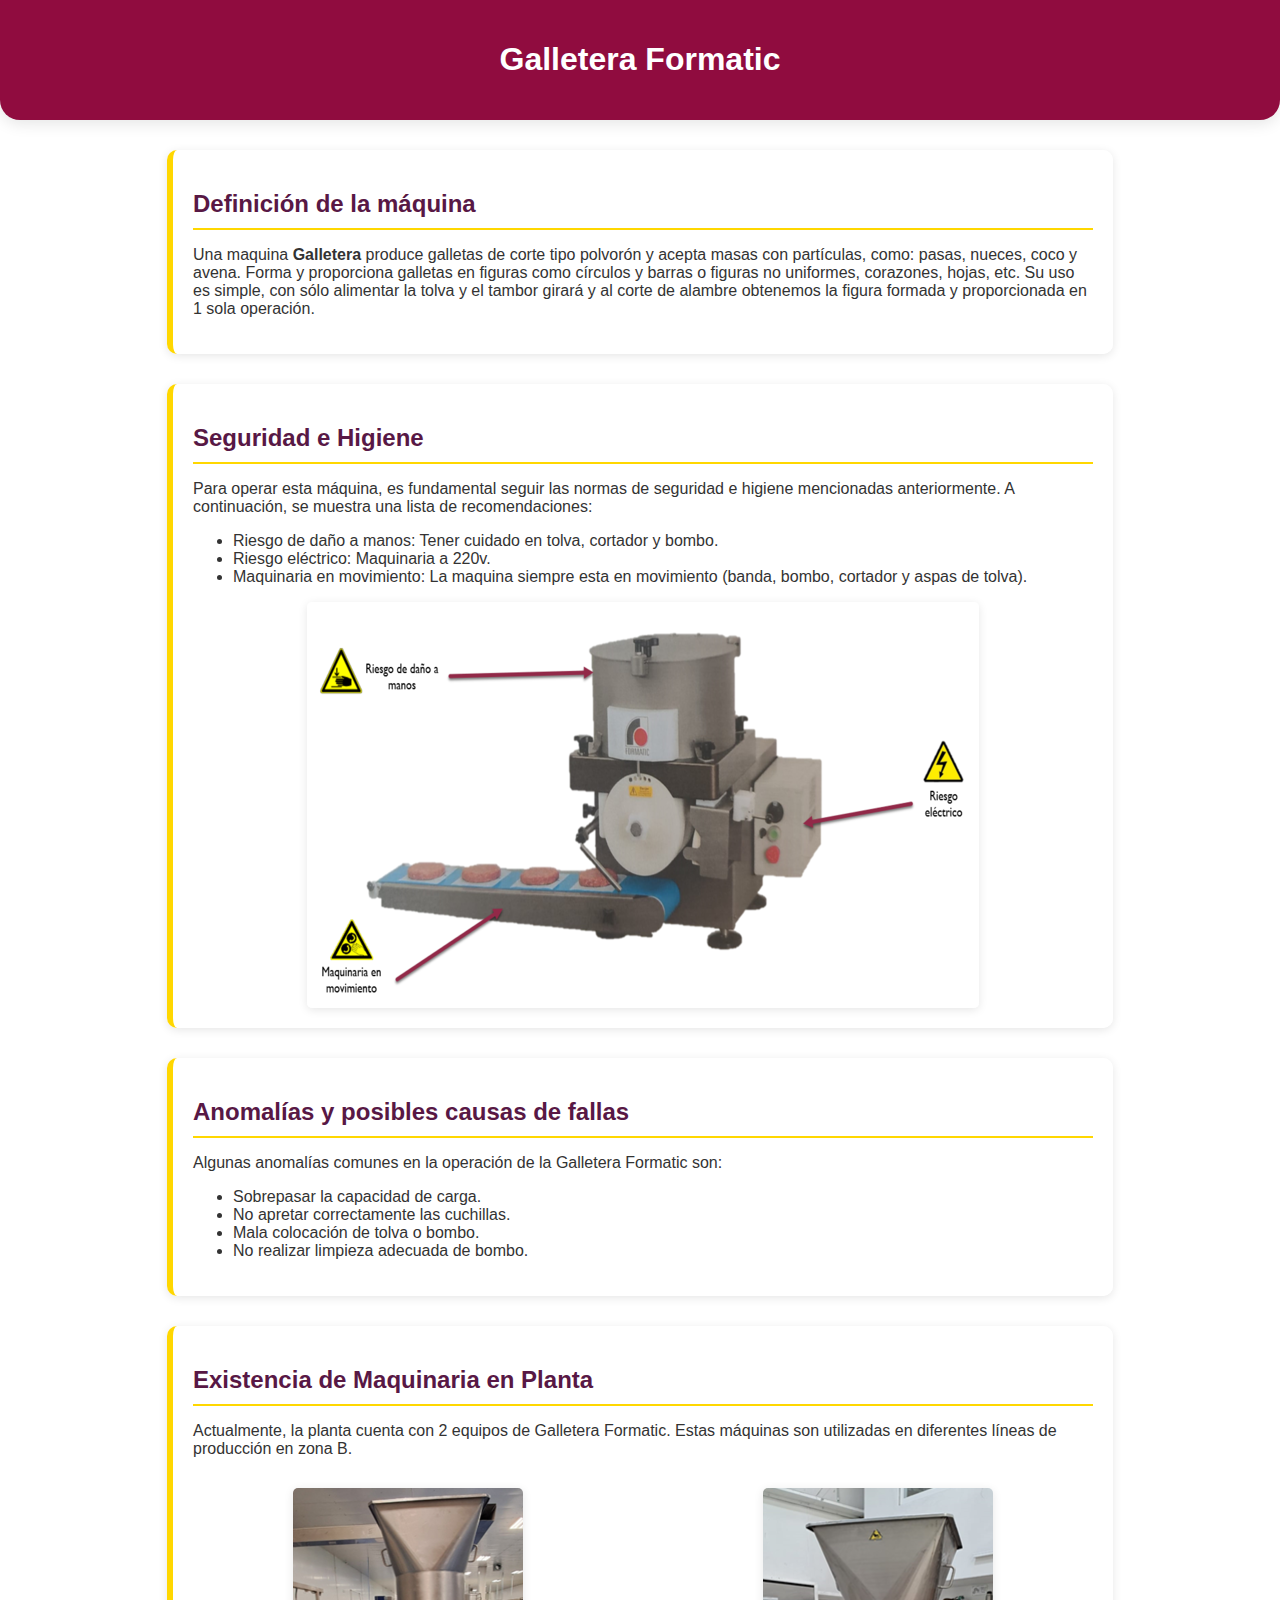
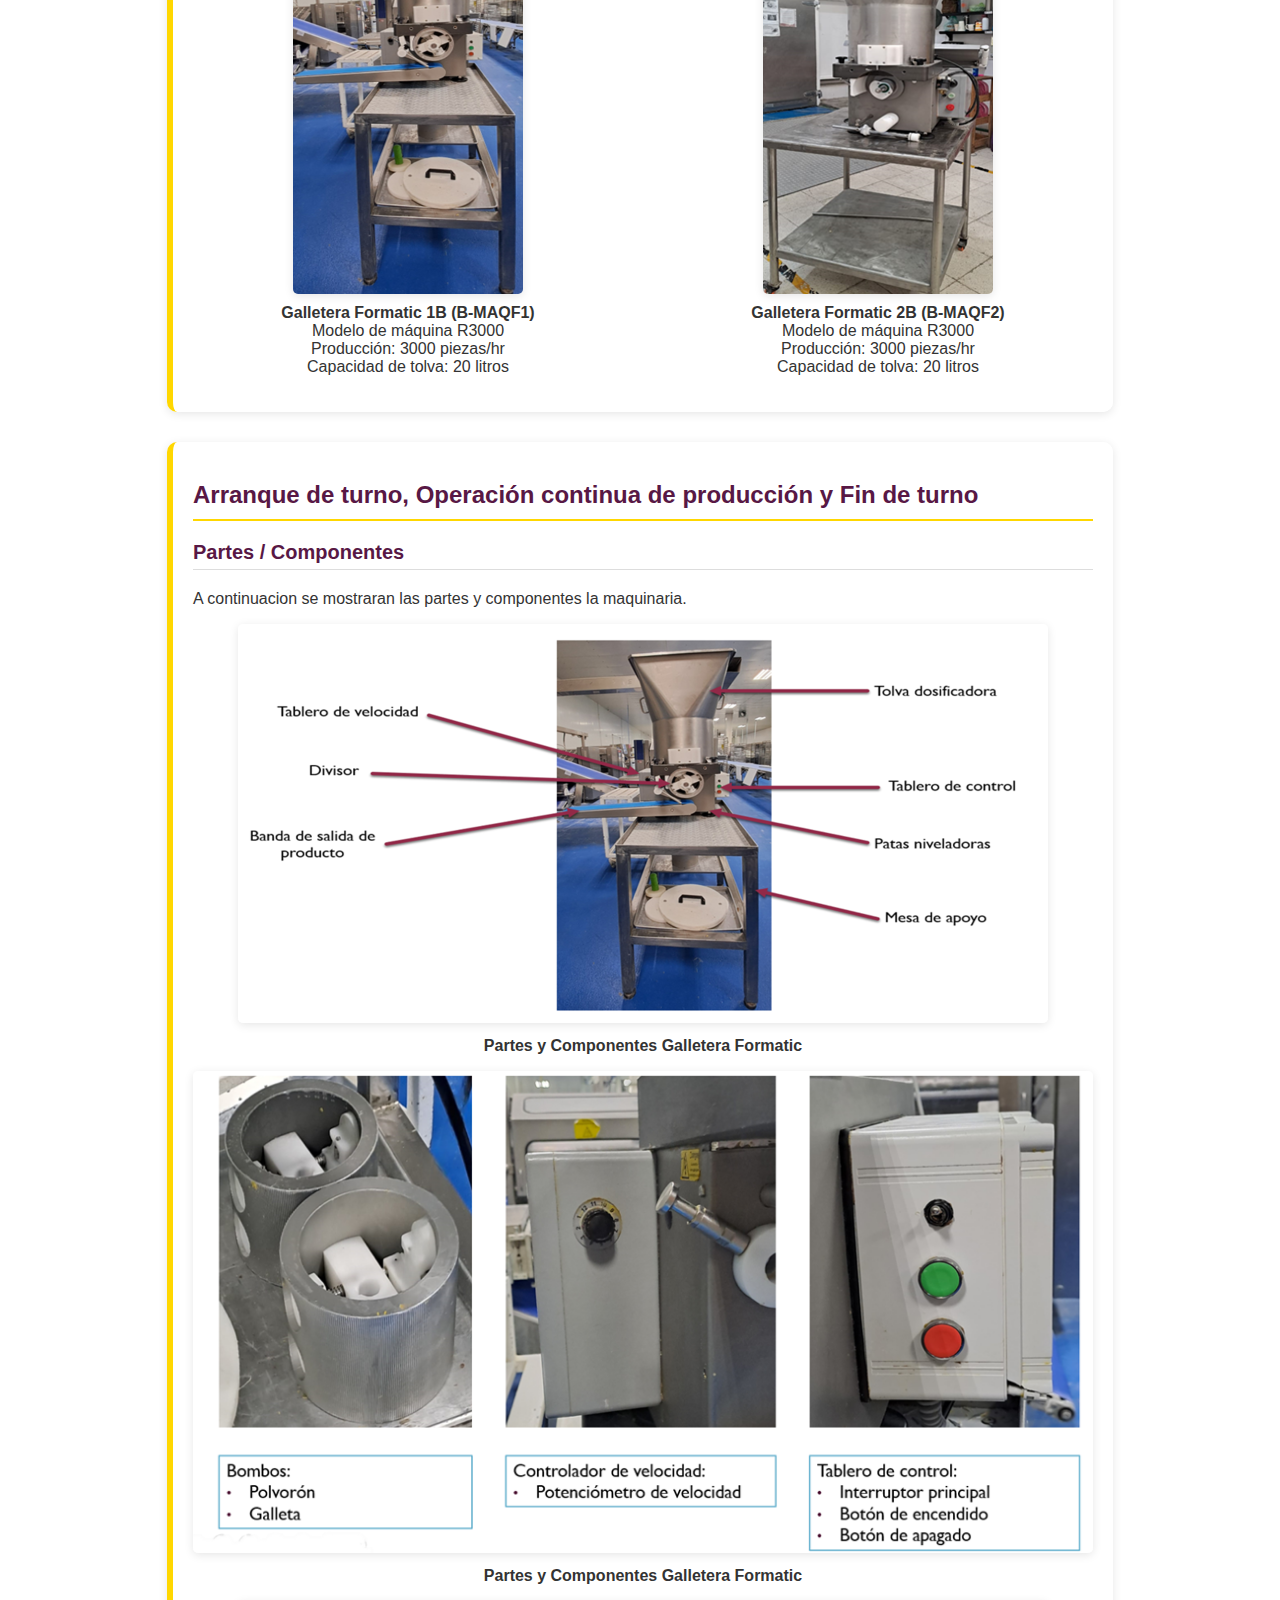
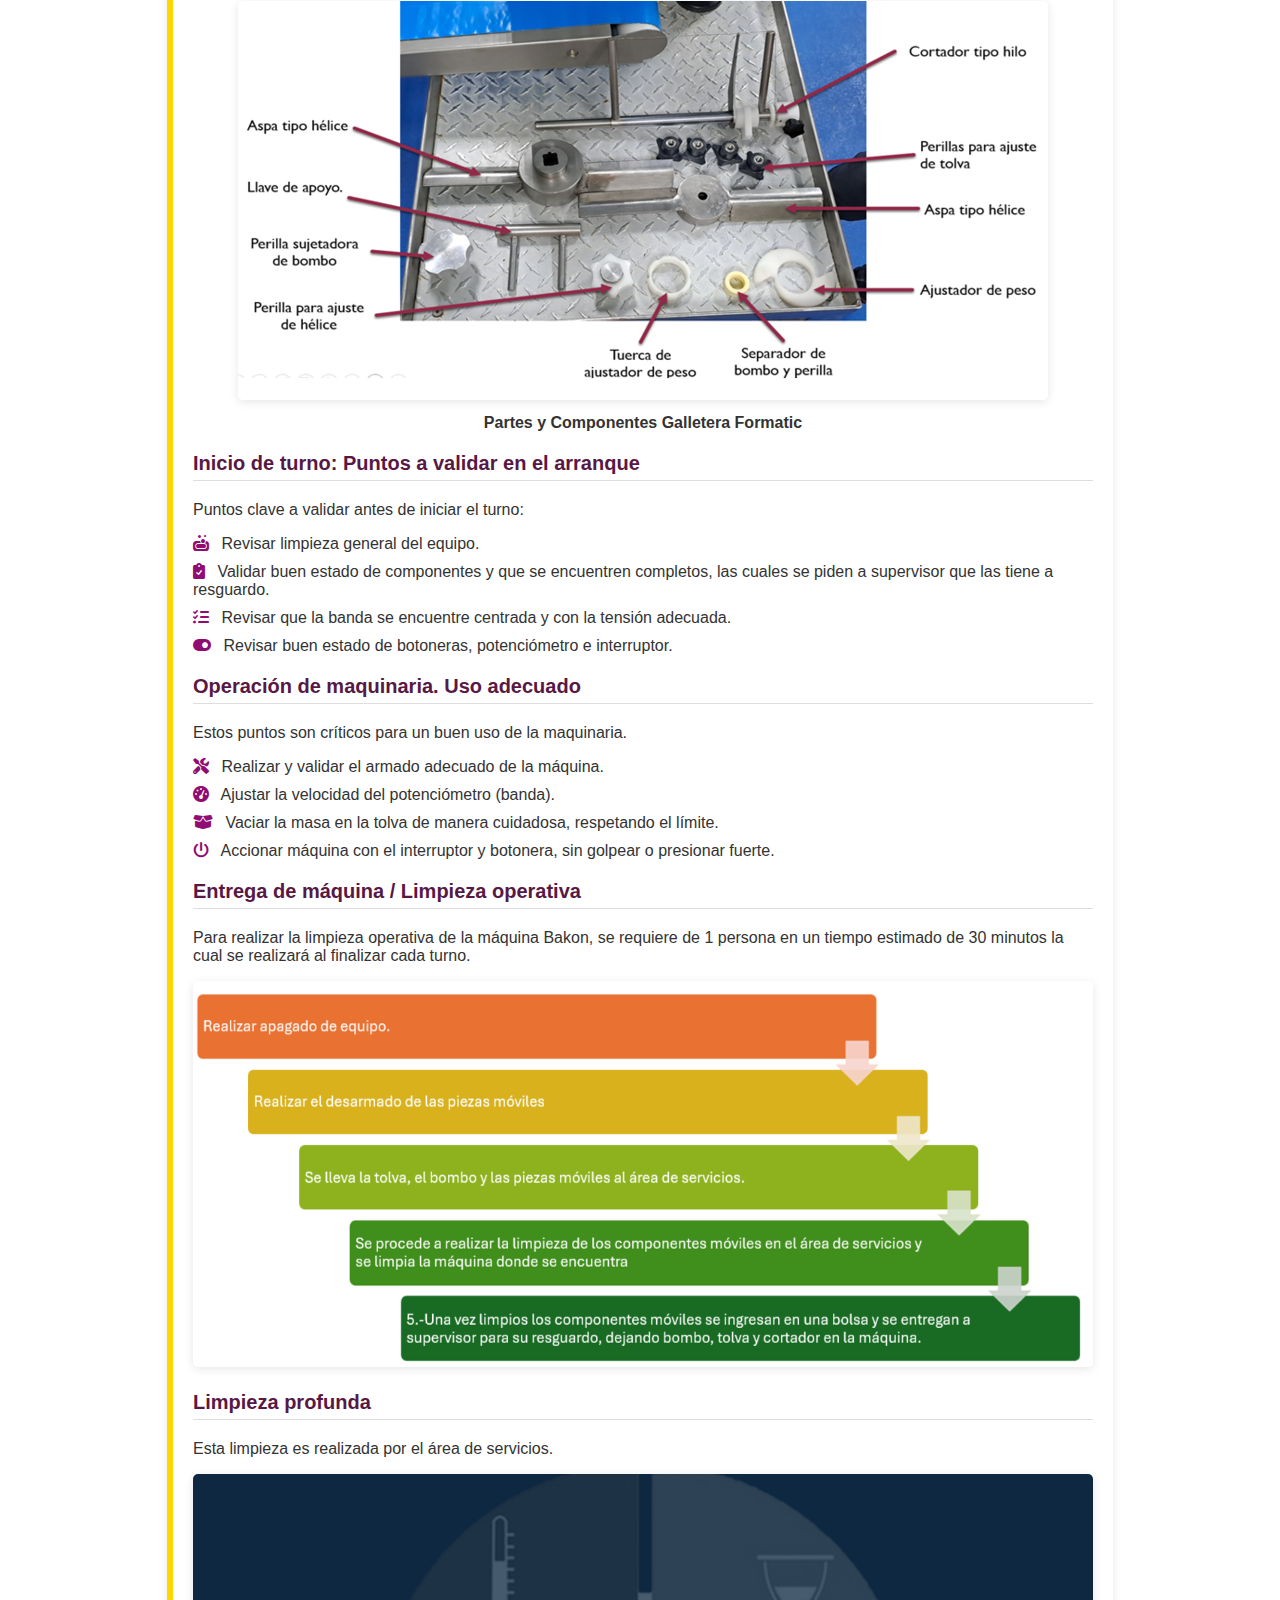
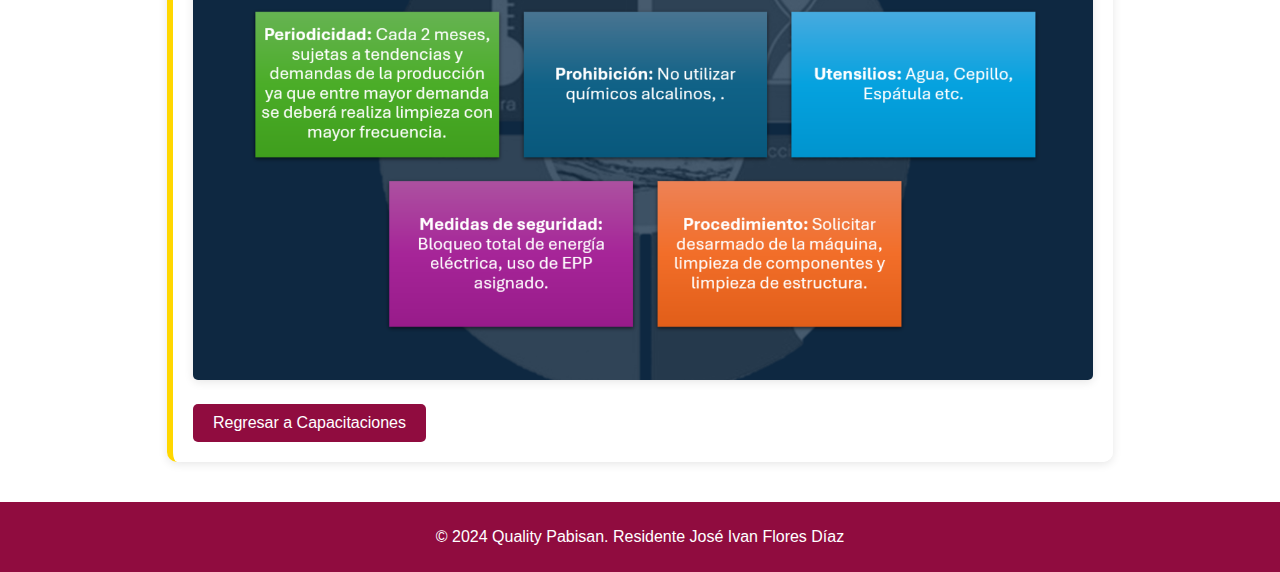
<file: maquina2.html>
<!DOCTYPE html>
<html lang="es">
  <head>
    <meta charset="UTF-8" />
    <meta name="viewport" content="width=device-width, initial-scale=1.0" />
    <title>Dosificadora y Depositadora Bakon</title>
    <!-- Enlace a la hoja de estilos de Font Awesome para iconos -->
    <link
      href="https://cdnjs.cloudflare.com/ajax/libs/font-awesome/6.0.0-beta3/css/all.min.css"
      rel="stylesheet"
    />
    <!-- Enlace a la hoja de estilos externa -->
    <link rel="stylesheet" href="maquina2.css" />
  </head>
  <body>
    <!-- Cabecera del documento -->
    <header>
      <h1>Galletera Formatic</h1>
    </header>

    <!-- Sección Definición de la máquina -->
    <section>
      <h2>Definición de la máquina</h2>
      <p>
        Una maquina <strong>Galletera</strong> produce galletas de corte tipo
        polvorón y acepta masas con partículas, como: pasas, nueces, coco y
        avena. Forma y proporciona galletas en figuras como círculos y barras o
        figuras no uniformes, corazones, hojas, etc. Su uso es simple, con sólo
        alimentar la tolva y el tambor girará y al corte de alambre obtenemos la
        figura formada y proporcionada en 1 sola operación.
      </p>
    </section>

    <!-- Sección Seguridad e Higiene -->
    <section>
      <h2>Seguridad e Higiene</h2>
      <p>
        Para operar esta máquina, es fundamental seguir las normas de seguridad
        e higiene mencionadas anteriormente. A continuación, se muestra una
        lista de recomendaciones:
      </p>
      <ul>
        <li>
          Riesgo de daño a manos: Tener cuidado en tolva, cortador y bombo.
        </li>
        <li>Riesgo eléctrico: Maquinaria a 220v.</li>
        <li>
          Maquinaria en movimiento: La maquina siempre esta en movimiento
          (banda, bombo, cortador y aspas de tolva).
        </li>
      </ul>

      <img
        src="maquina2SeH.png"
        alt="Zonas de riesgo de la máquina Galletera"
        style="display: block; margin: 0 auto"
      />
    </section>

    <!-- Sección Anomalías y posibles causas de fallas -->
    <section>
      <h2>Anomalías y posibles causas de fallas</h2>
      <p>
        Algunas anomalías comunes en la operación de la Galletera Formatic son:
      </p>
      <ul>
        <li>Sobrepasar la capacidad de carga.</li>
        <li>No apretar correctamente las cuchillas.</li>
        <li>Mala colocación de tolva o bombo.</li>
        <li>No realizar limpieza adecuada de bombo.</li>
      </ul>
    </section>

    <!-- Sección Existencia de Maquinaria en Planta -->
    <section>
      <h2>Existencia de Maquinaria en Planta</h2>
      <p>
        Actualmente, la planta cuenta con 2 equipos de Galletera Formatic. Estas
        máquinas son utilizadas en diferentes líneas de producción en zona B.
      </p>
      <!-- Contenedor para las imágenes -->
      <div
        style="
          display: flex;
          justify-content: space-around;
          align-items: center;
          gap: 40px;
          flex-wrap: wrap;
          margin-top: 30px;
        "
      >
        <!-- Primera imagen -->
        <div
          style="
            text-align: center;
            width: 30%;
            display: flex;
            flex-direction: column;
            align-items: center;
          "
        >
          <img src="maquina2-1B.png" alt="Galletera Formatic - Equipo 1" />
          <p style="margin-top: 10px; font-size: 16px; color: #333">
            <strong>Galletera Formatic 1B (B-MAQF1)</strong><br />
            Modelo de máquina R3000<br />
            Producción: 3000 piezas/hr<br />
            Capacidad de tolva: 20 litros
          </p>
        </div>
        <!-- Segunda imagen -->
        <div
          style="
            text-align: center;
            width: 30%;
            display: flex;
            flex-direction: column;
            align-items: center;
          "
        >
          <img src="maquina2-2B.png" alt="Galletera Formatic - Equipo 2" />
          <p style="margin-top: 10px; font-size: 16px; color: #333">
            <strong>Galletera Formatic 2B (B-MAQF2)</strong><br />
            Modelo de máquina R3000<br />
            Producción: 3000 piezas/hr<br />
            Capacidad de tolva: 20 litros
          </p>
        </div>
      </div>
    </section>

    <!-- Sección Arranque de turno, Operación continua de producción y Fin de turno -->
    <section>
      <h2>
        Arranque de turno, Operación continua de producción y Fin de turno
      </h2>
      <h3>Partes / Componentes</h3>
      <p>A continuacion se mostraran las partes y componentes la maquinaria.</p>
      <div style="text-align: center">
        <img
          src="maquina2p1.png"
          alt="Partes y Componentes 1 Galletera Formatic"
        />
        <p style="margin-top: 10px; font-size: 16px; color: #333">
          <strong>Partes y Componentes Galletera Formatic</strong>
        </p>
      </div>

      <div style="text-align: center">
        <img
          src="maquina2p2.png"
          alt="Partes y Componentes 2 Galletera Formatic"
        />
        <p style="margin-top: 10px; font-size: 16px; color: #333">
          <strong>Partes y Componentes Galletera Formatic</strong>
        </p>
      </div>

      <div style="text-align: center">
        <img
          src="maquina2p3.png"
          alt="Partes y Componentes 3 Galletera Formatic"
        />
        <p style="margin-top: 10px; font-size: 16px; color: #333">
          <strong>Partes y Componentes Galletera Formatic</strong>
        </p>
      </div>
      <h3>Inicio de turno: Puntos a validar en el arranque</h3>
      <p>Puntos clave a validar antes de iniciar el turno:</p>
      <ul class="checklist">
        <li>
          <i class="fas fa-soap"></i> Revisar limpieza general del equipo.
        </li>
        <li>
          <i class="fas fa-clipboard-check"></i> Validar buen estado de
          componentes y que se encuentren completos, las cuales se piden a
          supervisor que las tiene a resguardo.
        </li>
        <li>
          <i class="fas fa-tasks"></i> Revisar que la banda se encuentre
          centrada y con la tensión adecuada.
        </li>
        <li>
          <i class="fas fa-toggle-on"></i> Revisar buen estado de botoneras,
          potenciómetro e interruptor.
        </li>
      </ul>

      <h3>Operación de maquinaria. Uso adecuado</h3>
      <p>Estos puntos son críticos para un buen uso de la maquinaria.</p>
      <ul class="checklist">
        <li>
          <i class="fas fa-tools"></i> Realizar y validar el armado adecuado de
          la máquina.
        </li>
        <li>
          <i class="fas fa-tachometer-alt"></i> Ajustar la velocidad del
          potenciómetro (banda).
        </li>
        <li>
          <i class="fas fa-box-open"></i> Vaciar la masa en la tolva de manera
          cuidadosa, respetando el límite.
        </li>
        <li>
          <i class="fas fa-power-off"></i> Accionar máquina con el interruptor y
          botonera, sin golpear o presionar fuerte.
        </li>
      </ul>

      <h3>Entrega de máquina / Limpieza operativa</h3>
      <p>
        Para realizar la limpieza operativa de la máquina Bakon, se requiere de
        1 persona en un tiempo estimado de 30 minutos la cual se realizará al
        finalizar cada turno.
      </p>
      <div style="text-align: center">
        <img src="maquina2lo.png" alt="Limpieza operativa" />
      </div>

      <h3>Limpieza profunda</h3>
      <p>Esta limpieza es realizada por el área de servicios.</p>
      <div style="text-align: center">
        <img src="maquina2lp.png" alt="Limpieza profunda" />
      </div>

      <!-- Botón de regreso -->
      <a href="capacitaciones.html" class="button">Regresar a Capacitaciones</a>
    </section>
    <!-- Aquí cerramos correctamente la sección -->

    <!-- Pie de página -->
    <footer>
      <p>© 2024 Quality Pabisan. Residente José Ivan Flores Díaz</p>
    </footer>
  </body>
</html>
</file>
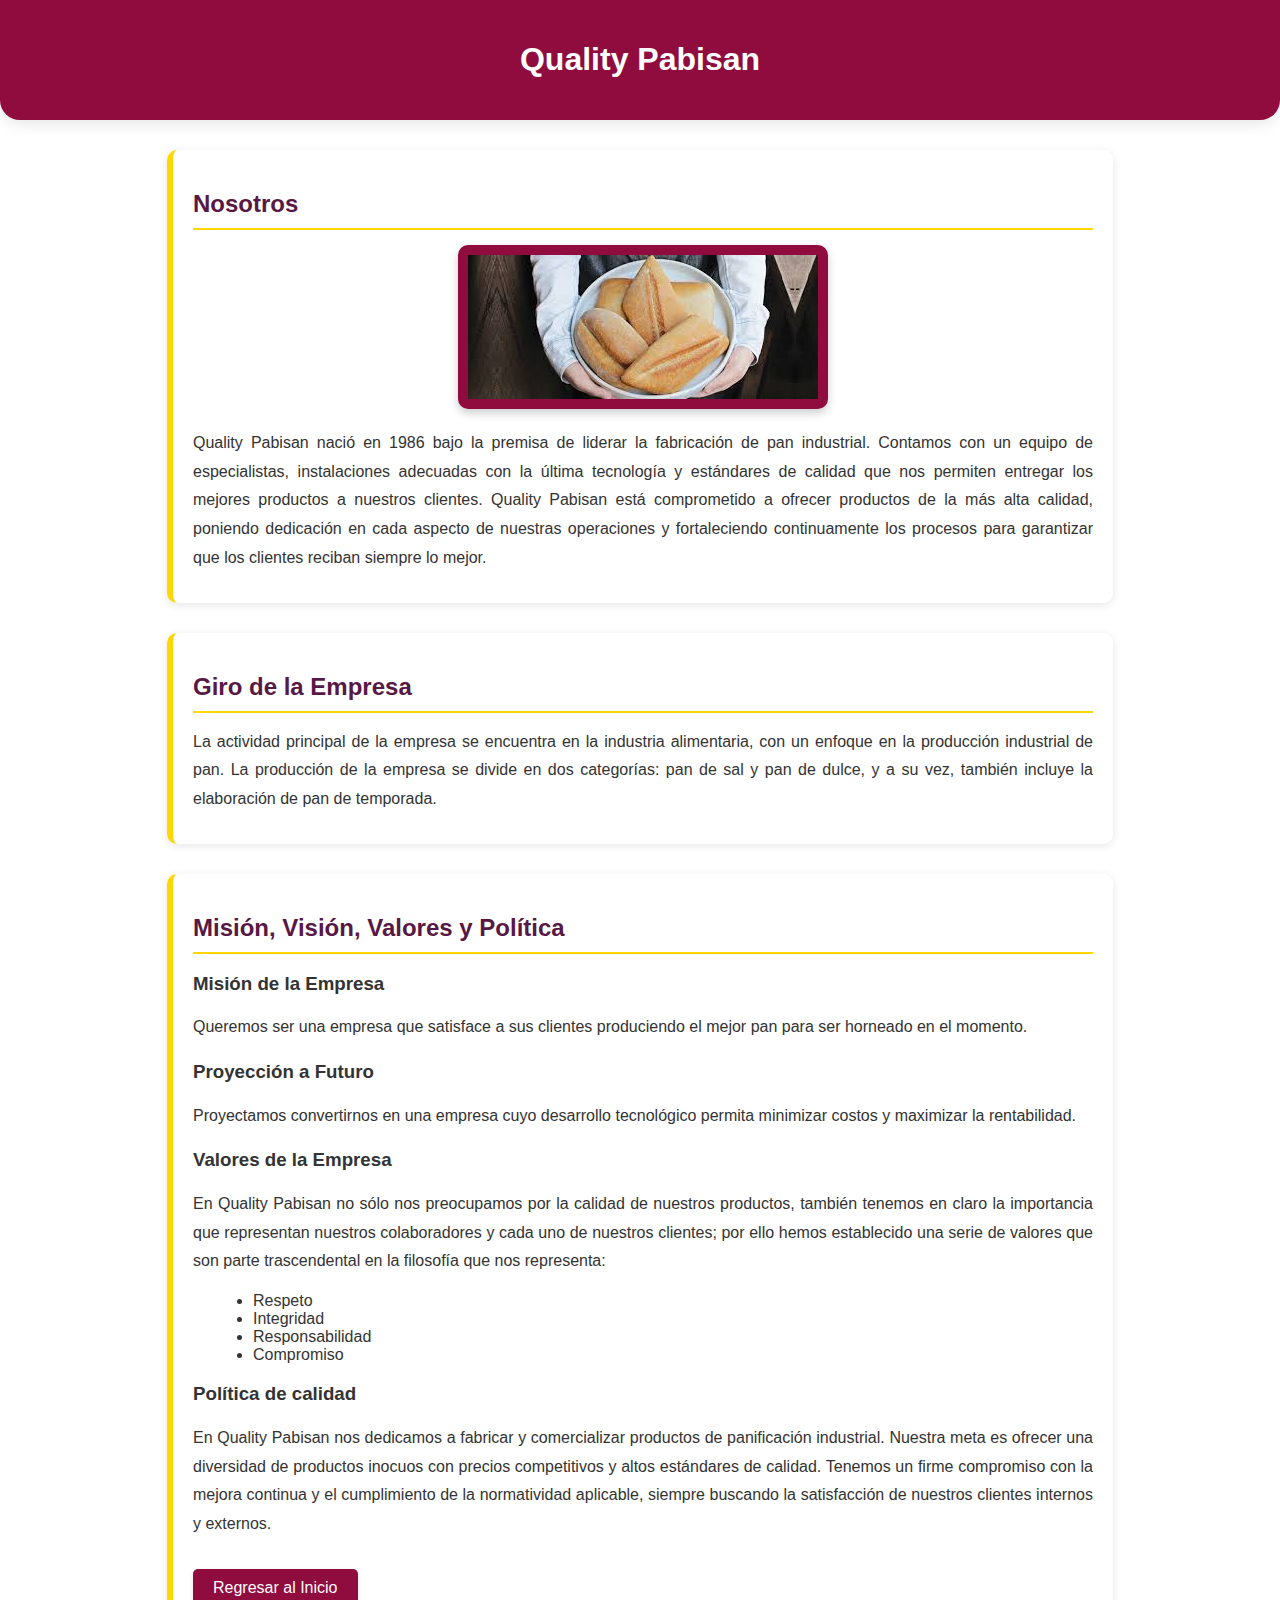
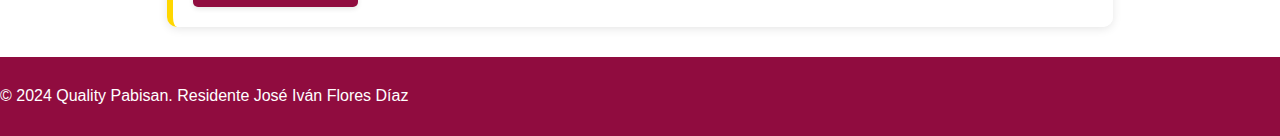
<file: pabisan.html>
<!DOCTYPE html>
<html lang="es">
  <head>
    <meta charset="UTF-8" />
    <meta name="viewport" content="width=device-width, initial-scale=1.0" />
    <title>Pabisan</title>
    <style>
      /* Estilos generales para el cuerpo del documento */
      body {
        font-family: "Segoe UI", Tahoma, Geneva, Verdana, sans-serif;
        color: #333;
        margin: 0;
        padding: 0;
      }
      /* Estilos para la cabecera */
      header {
        background-color: #900c3f; /* Color de fondo con opacidad */
        color: #fff;
        padding: 20px;
        text-align: center;
        border-radius: 0 0 20px 20px;
        box-shadow: 0 4px 15px rgba(0, 0, 0, 0.1);
      }
      /* Estilos para las secciones */
      section {
        background-color: rgba(
          255,
          255,
          255,
          0.9
        ); /* Fondo blanco con opacidad */
        margin: 30px auto;
        padding: 20px;
        border-radius: 10px;
        width: 80%;
        max-width: 900px;
        box-shadow: 0 2px 10px rgba(0, 0, 0, 0.1);
        border-left: 6px solid #ffd700;
      }
      /* Estilos para los subtítulos */
      h2 {
        color: #581845;
        border-bottom: 2px solid #ffd700;
        padding-bottom: 10px;
        font-size: 24px;
        margin-bottom: 15px;
      }
      /* Estilos para los párrafos */
      p {
        line-height: 1.8;
        font-size: 16px;
        margin: 10px 0;
        text-align: justify; /* Justificar texto */
      }
      /* Estilos para el pie de página */
      footer {
        text-align: center;
        background-color: #900c3f; /* Color de fondo con opacidad */
        color: #fff;
        padding: 15px 0;
        font-size: 0.85em;
        margin-top: 30px;
      }
      /* Estilos para la lista */
      ul {
        margin-left: 20px; /* Añadir margen izquierdo a la lista */
      }
      /* Estilos para el botón de regreso */
      .btn-regreso {
        display: inline-block;
        background-color: #900c3f;
        color: white;
        padding: 10px 20px;
        text-align: center;
        text-decoration: none;
        border-radius: 5px;
        margin-top: 20px; /* Espacio entre el texto y el botón */
        font-size: 16px;
        box-shadow: 0 2px 5px rgba(0, 0, 0, 0.1);
      }
      .btn-regreso:hover {
        background-color: #581845;
      }
      /* Estilos para la imagen con marco */
      .imagen-nosotros {
        display: block; /* Hace que la imagen sea un bloque */
        max-width: 80%; /* Ajustar el tamaño máximo de la imagen */
        height: auto; /* Mantener la proporción de la imagen */
        margin: 0 auto 20px; /* Centrar la imagen y agregar margen inferior */
        border: 10px solid #900c3f; /* Marco color vino */
        border-radius: 10px; /* Bordes redondeados para el marco */
        box-shadow: 0 4px 10px rgba(0, 0, 0, 0.2); /* Sombra para la imagen */
      }
    </style>
  </head>
  <body>
    <!-- Cabecera del documento -->
    <header>
      <h1>Quality Pabisan</h1>
    </header>

    <!-- Sección Nosotros -->
    <section>
      <h2>Nosotros</h2>
      <img src="pabisan.jpeg" alt="Quality Pabisan" class="imagen-nosotros" />
      <!-- Imagen añadida aquí -->
      <p>
        Quality Pabisan nació en 1986 bajo la premisa de liderar la fabricación
        de pan industrial. Contamos con un equipo de especialistas,
        instalaciones adecuadas con la última tecnología y estándares de calidad
        que nos permiten entregar los mejores productos a nuestros clientes.
        Quality Pabisan está comprometido a ofrecer productos de la más alta
        calidad, poniendo dedicación en cada aspecto de nuestras operaciones y
        fortaleciendo continuamente los procesos para garantizar que los
        clientes reciban siempre lo mejor.
      </p>
    </section>

    <!-- Sección Giro de la Empresa -->
    <section>
      <h2>Giro de la Empresa</h2>
      <p>
        La actividad principal de la empresa se encuentra en la industria
        alimentaria, con un enfoque en la producción industrial de pan. La
        producción de la empresa se divide en dos categorías: pan de sal y pan
        de dulce, y a su vez, también incluye la elaboración de pan de
        temporada.
      </p>
    </section>

    <!-- Sección de Misión, Visión, Valores y Política -->
    <section>
      <h2>Misión, Visión, Valores y Política</h2>
      <h3>Misión de la Empresa</h3>
      <p>
        Queremos ser una empresa que satisface a sus clientes produciendo el
        mejor pan para ser horneado en el momento.
      </p>

      <h3>Proyección a Futuro</h3>
      <p>
        Proyectamos convertirnos en una empresa cuyo desarrollo tecnológico
        permita minimizar costos y maximizar la rentabilidad.
      </p>

      <h3>Valores de la Empresa</h3>
      <p>
        En Quality Pabisan no sólo nos preocupamos por la calidad de nuestros
        productos, también tenemos en claro la importancia que representan
        nuestros colaboradores y cada uno de nuestros clientes; por ello hemos
        establecido una serie de valores que son parte trascendental en la
        filosofía que nos representa:
      </p>
      <ul>
        <li>Respeto</li>
        <li>Integridad</li>
        <li>Responsabilidad</li>
        <li>Compromiso</li>
      </ul>

      <h3>Política de calidad</h3>
      <p>
        En Quality Pabisan nos dedicamos a fabricar y comercializar productos de
        panificación industrial. Nuestra meta es ofrecer una diversidad de
        productos inocuos con precios competitivos y altos estándares de
        calidad. Tenemos un firme compromiso con la mejora continua y el
        cumplimiento de la normatividad aplicable, siempre buscando la
        satisfacción de nuestros clientes internos y externos.
      </p>

      <!-- Botón de regreso alineado al texto -->
      <a href="index.html" class="btn-regreso">Regresar al Inicio</a>
    </section>

    <!-- Pie de página -->
    <footer>
      <p>© 2024 Quality Pabisan. Residente José Iván Flores Díaz</p>
    </footer>
  </body>
</html>
</file>
<file: index.css>
/* Estilos generales para el cuerpo del documento */
body {
  font-family: "Segoe UI", Tahoma, Geneva, Verdana, sans-serif; /* Fuente moderna para el contenido */
  background-color: #f4f4f9; /* Color de fondo gris claro */
  color: #333; /* Color de texto suave para mayor legibilidad */
  margin: 0;
  padding: 0;
}

/* Estilos para la cabecera del sitio */
header {
  background-color: #900c3f; /* Fondo rojo oscuro para destacar */
  color: #fff; /* Texto blanco */
  padding: 20px; /* Espaciado interno */
  display: flex; /* Uso de flexbox para organización */
  align-items: center; /* Centra los elementos verticalmente */
  justify-content: center; /* Centra los elementos horizontalmente */
  border-radius: 0 0 20px 20px; /* Bordes redondeados en la parte inferior */
  box-shadow: 0 4px 15px rgba(0, 0, 0, 0.1); /* Sombra suave alrededor */
}

/* Estilos para el logo de la empresa */
.logo {
  max-width: 250px; /* Limita el tamaño máximo del logo */
  height: auto; /* Mantiene la proporción del logo */
  margin-right: 20px; /* Espaciado entre el logo y el texto */
}

/* Estilos para el encabezado principal (h1) */
h1 {
  font-size: 24px; /* Tamaño de fuente ajustado para el encabezado */
  font-weight: bold; /* Aumenta el grosor del texto */
  margin: 0; /* Elimina márgenes innecesarios */
  line-height: 1.4; /* Mejora el espaciado entre líneas */
  text-align: center; /* Centra el texto */
}

/* Estilos para las secciones del sitio */
section {
  background-color: #fff; /* Fondo blanco para contraste con el fondo gris */
  margin: 30px auto; /* Margen superior e inferior y centrado */
  padding: 20px; /* Espaciado interno de las secciones */
  border-radius: 10px; /* Bordes redondeados */
  width: 80%; /* Ancho ajustado al 80% de la página */
  max-width: 900px; /* Limita el ancho máximo de las secciones */
  box-shadow: 0 2px 10px rgba(0, 0, 0, 0.1); /* Sombra suave para darle profundidad */
  border-left: 6px solid #ffd700; /* Borde dorado a la izquierda */
}

/* Estilos para los subtítulos dentro de las secciones */
h2 {
  color: #581845; /* Color morado para los subtítulos */
  border-bottom: 2px solid #ffd700; /* Borde inferior dorado */
  padding-bottom: 10px; /* Espaciado inferior */
  font-size: 24px; /* Aumenta el tamaño de fuente para subtítulos */
  margin-bottom: 15px; /* Margen debajo del subtítulo */
}

/* Estilos para los enlaces dentro de los subtítulos */
h2 a {
  color: #581845; /* Color morado para los enlaces */
  text-decoration: none; /* Eliminar subrayado */
}

/* Evitar que el color cambie al hacer clic o cuando el enlace es visitado */
h2 a:visited {
  color: #581845; /* Mantener el color morado después de hacer clic */
}

/* Estilos para los párrafos en las secciones */
p {
  line-height: 1.8; /* Mejora la legibilidad del texto */
  font-size: 16px; /* Tamaño de fuente adecuado */
  margin: 10px 0; /* Margen superior e inferior */
  text-align: justify; /* Justificación del texto para mejor presentación */
}

/* Estilos para el pie de página */
footer {
  text-align: center; /* Centra el texto */
  background-color: #900c3f; /* Fondo rojo oscuro */
  color: #fff; /* Texto blanco */
  padding: 15px 0; /* Espaciado interno del pie de página */
  font-size: 0.85em; /* Tamaño de fuente pequeño */
  margin-top: 30px; /* Espaciado superior antes del pie de página */
}

/* Estilos para el enlace dentro del pie de página */
footer a {
  color: #fff; /* Color blanco para los enlaces */
  text-decoration: none; /* Sin subrayado */
}

/* Estilo para el párrafo introductorio */
.intro-text {
  text-align: center; /* Centra el texto */
  font-size: 18px; /* Tamaño de fuente mayor para el párrafo introductorio */
  margin: 20px auto; /* Margen superior e inferior */
  width: 80%; /* Ancho ajustado */
  max-width: 900px; /* Limita el ancho máximo */
  color: #333; /* Color de texto principal */
  background-color: #f9f9f9; /* Fondo suave y claro */
  padding: 20px; /* Espaciado interno alrededor del texto */
  border-radius: 8px; /* Bordes redondeados */
  box-shadow: 0 2px 8px rgba(0, 0, 0, 0.1); /* Sombra suave para resaltar */
  border: 2px solid #ffd700; /* Borde dorado que da contraste */
}
</file>
<file: capacitaciones.css>
/* Estilos globales para todo el cuerpo de la página */
body {
    font-family: "Segoe UI", Tahoma, Geneva, Verdana, sans-serif;
    background-color: #f4f4f9;
    color: #333;
    margin: 0;
    padding: 0;
  }
  
  /* Estilos para la cabecera del sitio */
  header {
    background-color: #900c3f;
    color: #fff;
    padding: 20px;
    display: flex;
    align-items: center;
    justify-content: center;
    border-radius: 0 0 20px 20px;
    box-shadow: 0 4px 15px rgba(0, 0, 0, 0.1);
  }
  
  h1 {
    font-size: 24px;
    font-weight: bold;
    margin: 0;
    line-height: 1.4;
  }
  
  /* Estilos para las secciones de contenido */
  section {
    background-color: #fff;
    margin: 30px auto;
    padding: 20px;
    border-radius: 10px;
    width: 80%;
    max-width: 900px;
    box-shadow: 0 2px 10px rgba(0, 0, 0, 0.1);
    border-left: 6px solid #ffd700;
  }
  
  h2 {
    color: #581845;
    border-bottom: 2px solid #ffd700;
    padding-bottom: 10px;
    font-size: 24px;
    margin-bottom: 15px;
  }
  
  h3 {
    color: #581845;
    font-size: 24px;
    margin-bottom: 15px;
  }
  
  p {
    line-height: 1.8;
    font-size: 16px;
    margin: 10px 0;
    text-align: justify;
  }
  
  /* Estilos para las imágenes dentro de las secciones */
  .img-centro, .img-inocuidad, .img-seh {
    display: block;
    margin: 20px auto;
    max-width: 100%;
    height: auto;
  }
  
  /* Estilos para los enlaces dentro de las listas */
  ul li a {
    color: blue;
    text-decoration: underline;
  }
  
  /* Estilos para los botones de regreso */
  .btn-regreso {
    display: inline-block;
    background-color: #900c3f;
    color: white;
    padding: 10px 20px;
    text-align: center;
    text-decoration: none;
    border-radius: 5px;
    margin-top: 20px;
    font-size: 16px;
    box-shadow: 0 2px 5px rgba(0, 0, 0, 0.1);
  }
  
  .btn-regreso:hover {
    background-color: #581845;
  }
  
  /* Estilos para el pie de página */
  footer {
    text-align: center;
    background-color: #900c3f;
    color: #fff;
    padding: 15px 0;
    font-size: 0.85em;
    margin-top: 30px;
  }
</file>
<file: dudas.css>
/* Estilo general del cuerpo de la página */
body {
    font-family: "Segoe UI", Tahoma, Geneva, Verdana, sans-serif; /* Fuente moderna y legible */
    background-color: #f4f4f9; /* Color de fondo gris claro */
    color: #333; /* Color del texto */
    margin: 0; /* Elimina márgenes por defecto */
    padding: 0; /* Elimina el padding por defecto */
  }
  
  /* Estilo del encabezado */
  header {
    background-color: #900c3f; /* Color de fondo vino */
    color: #fff; /* Texto en color blanco */
    padding: 20px; /* Espaciado interno */
    text-align: center; /* Centrar el texto */
    border-radius: 0 0 20px 20px; /* Bordes redondeados en la parte inferior */
    box-shadow: 0 4px 15px rgba(0, 0, 0, 0.1); /* Sombra sutil en el encabezado */
  }
  
  /* Estilo para las secciones de contenido */
  section {
    background-color: #fff; /* Fondo blanco para contraste */
    margin: 30px auto; /* Márgenes superiores e inferiores y centrado */
    padding: 20px; /* Espaciado interno */
    border-radius: 10px; /* Bordes redondeados */
    width: 80%; /* Ancho del 80% del cuerpo */
    max-width: 900px; /* Ancho máximo de 900px */
    box-shadow: 0 2px 10px rgba(0, 0, 0, 0.1); /* Sombra sutil en las secciones */
    border-left: 6px solid #ffd700; /* Borde decorativo en el lado izquierdo */
  }
  
  /* Estilo para las imágenes */
  img {
    display: block; /* Bloque para ocupar todo el ancho disponible */
    margin: 0 auto 20px; /* Centrar la imagen horizontalmente con margen inferior */
    max-width: 100%; /* Limita el tamaño al ancho del contenedor */
    height: auto; /* Mantiene la proporción de la imagen */
  }
  
  /* Estilo de los encabezados dentro de las secciones */
  h2 {
    color: #581845; /* Color morado oscuro para los títulos */
    border-bottom: 2px solid #ffd700; /* Línea dorada debajo de los títulos */
    padding-bottom: 10px; /* Espacio debajo del título */
    font-size: 24px; /* Tamaño de letra más grande */
    margin-bottom: 15px; /* Margen inferior */
  }
  
  /* Estilo para los párrafos */
  p {
    line-height: 1.8; /* Aumenta el espacio entre líneas para mejor legibilidad */
    font-size: 16px; /* Tamaño de fuente estándar */
    margin: 10px 0; /* Margen arriba y abajo de los párrafos */
    text-align: justify; /* Justificar texto */
  }
  
  /* Estilo para el pie de página */
  footer {
    text-align: center; /* Centra el texto */
    background-color: #900c3f; /* Fondo vino */
    color: #fff; /* Texto blanco */
    padding: 15px 0; /* Espaciado interno */
    font-size: 0.85em; /* Tamaño de letra más pequeño */
    margin-top: 30px; /* Margen superior para separar el pie de las secciones */
  }
  
  /* Estilo para el botón de regreso */
  .button {
    background-color: #900c3f; /* Fondo vino del botón */
    color: white; /* Texto blanco */
    padding: 10px 20px; /* Espaciado interno del botón */
    text-align: center; /* Centra el texto dentro del botón */
    text-decoration: none; /* Elimina el subrayado del enlace */
    display: inline-block; /* Permite que el botón sea un bloque */
    border-radius: 5px; /* Bordes redondeados en el botón */
    margin-top: 20px; /* Margen superior para separar el botón del contenido */
    font-size: 16px; /* Tamaño de fuente */
  }
  
  /* Efecto hover para el botón de regreso */
  .button:hover {
    background-color: #581845; /* Cambia el color de fondo al pasar el mouse por encima */
  }
</file>
<file: easteregg.css>
/* Estilo general de la página */
body {
    display: flex;
    flex-direction: column; /* Disposición en columna para el botón debajo del juego */
    justify-content: center;
    align-items: center;
    height: 100vh;
    margin: 0;
    background-color: #900c3f; /* Color de fondo rojo oscuro */
    font-family: Arial, sans-serif;
  }
  
  /* Estilo del área de juego */
  #game {
    position: relative;
    width: 90vw; /* 90% del ancho de la ventana */
    height: 90vw; /* 90% del ancho de la ventana para mantener la proporción */
    max-width: 400px; /* Ancho máximo */
    max-height: 400px; /* Altura máxima */
    border: 2px solid #ffd700; /* Borde dorado */
    background-color: #fff;
    overflow: hidden;
    margin-bottom: 20px; /* Espacio entre el juego y el botón */
  }
  
  /* Estilo de la serpiente */
  .snake {
    position: absolute;
    background-color: #4caf50; /* Color verde */
    border: 2px solid #ffd700; /* Borde dorado */
  }
  
  /* Estilo de la comida */
  .food {
    position: absolute;
    width: 20px; /* Tamaño adecuado para la comida */
    height: 20px;
    background-image: url("easteregg.png"); /* Imagen para la comida */
    background-size: cover; /* Asegura que la imagen cubra toda el área */
  }
  
  /* Estilo del puntaje */
  #score {
    position: absolute;
    top: 10px;
    left: 10px;
    font-size: 20px;
    font-weight: bold;
  }
  
  /* Estilo para el botón de regresar */
  .back-button {
    padding: 10px 20px;
    font-size: 16px;
    color: #fff;
    background-color: #4caf50; /* Color verde */
    border: none;
    border-radius: 5px;
    cursor: pointer;
    transition: background-color 0.3s;
  }
  
  /* Efecto hover en el botón */
  .back-button:hover {
    background-color: #45a049; /* Color más oscuro al pasar el ratón */
  }
</file>
<file: mantenimiento.css>
/* Estilos generales para el cuerpo del documento */
body {
    font-family: "Segoe UI", Tahoma, Geneva, Verdana, sans-serif; /* Fuente legible y moderna */
    color: #333; /* Color de texto oscuro para mejor lectura */
    margin: 0;
    padding: 0;
  }
  
  /* Estilos para la cabecera */
  header {
    background-color: #900c3f; /* Fondo rojo oscuro */
    color: #fff; /* Color blanco para el texto */
    padding: 20px;
    text-align: center; /* Centra el título */
    border-radius: 0 0 20px 20px; /* Bordes redondeados solo en la parte inferior */
    box-shadow: 0 4px 15px rgba(0, 0, 0, 0.1); /* Sombra suave */
  }
  
  /* Estilos para las secciones */
  section {
    background-color: rgba(255, 255, 255, 0.9); /* Fondo blanco con opacidad */
    margin: 30px auto; /* Centrado horizontal */
    padding: 20px;
    border-radius: 10px; /* Bordes redondeados */
    width: 80%; /* 80% del ancho de la ventana */
    max-width: 900px; /* Ancho máximo */
    box-shadow: 0 2px 10px rgba(0, 0, 0, 0.1); /* Sombra suave */
    border-left: 6px solid #ffd700; /* Borde dorado a la izquierda */
  }
  
  /* Estilos para los subtítulos */
  h2 {
    color: #581845; /* Color morado para los subtítulos */
    border-bottom: 2px solid #ffd700; /* Línea dorada en la parte inferior */
    padding-bottom: 10px;
    font-size: 24px; /* Tamaño de fuente grande */
    margin-bottom: 15px; /* Espacio debajo del subtítulo */
  }
  
  /* Estilos para los párrafos */
  p {
    line-height: 1.8; /* Mayor espacio entre líneas para mejor lectura */
    font-size: 16px; /* Tamaño de fuente normal */
    margin: 10px 0; /* Margen superior e inferior */
    text-align: justify; /* Justifica el texto */
  }
  
  /* Estilos para las imágenes */
  img {
    max-width: 50%; /* Imagen al 50% del ancho del contenedor */
    height: auto; /* Mantiene la proporción de la imagen */
    margin: 20px auto; /* Espacio alrededor y centrado */
    border-radius: 8px; /* Bordes redondeados en la imagen */
    display: block; /* Hace que la imagen sea un bloque para centrarla */
  }
  
  /* Estilos para el pie de página */
  footer {
    text-align: center; /* Centra el texto del pie */
    background-color: #900c3f; /* Fondo rojo oscuro */
    color: #fff; /* Texto blanco */
    padding: 15px 0; /* Espaciado superior e inferior */
    font-size: 0.85em; /* Fuente pequeña */
    margin-top: 30px; /* Separación superior */
  }
  
  /* Estilos para el botón de regreso */
  .btn-regreso {
    display: inline-block; /* Alinea el botón en línea */
    background-color: #900c3f; /* Fondo rojo oscuro */
    color: white; /* Texto blanco */
    padding: 10px 20px; /* Relleno dentro del botón */
    text-align: center; /* Centra el texto dentro del botón */
    text-decoration: none; /* Elimina subrayado del enlace */
    border-radius: 5px; /* Bordes redondeados */
    margin-top: 20px; /* Espacio superior */
    font-size: 16px; /* Tamaño de fuente del botón */
    box-shadow: 0 2px 5px rgba(0, 0, 0, 0.1); /* Sombra suave */
  }
  
  /* Estilos para el botón al pasar el mouse */
  .btn-regreso:hover {
    background-color: #581845; /* Cambia el color de fondo al pasar el mouse */
  }
</file>
<file: maquina1.css>
/* Estilos generales para el cuerpo del documento */
body {
    font-family: "Segoe UI", Tahoma, Geneva, Verdana, sans-serif;
    color: #333;
    margin: 0;
    padding: 0;
  }
  
  /* Estilos para la cabecera */
  header {
    background-color: #900c3f; /* Color de fondo de la cabecera */
    color: #fff;
    padding: 20px;
    text-align: center;
    border-radius: 0 0 20px 20px;
    box-shadow: 0 4px 15px rgba(0, 0, 0, 0.1);
  }
  
  /* Estilos para las secciones */
  section {
    background-color: rgba(255, 255, 255, 0.9); /* Fondo blanco con opacidad */
    margin: 30px auto;
    padding: 20px;
    border-radius: 10px;
    width: 80%;
    max-width: 900px;
    box-shadow: 0 2px 10px rgba(0, 0, 0, 0.1);
    border-left: 6px solid #ffd700;
  }
  
  /* Estilos para los subtítulos */
  h2 {
    color: #581845;
    border-bottom: 2px solid #ffd700;
    padding-bottom: 10px;
    font-size: 24px;
    margin-bottom: 15px;
  }
  
  h3 {
    color: #581845;
    font-size: 20px;
    margin-top: 20px;
    border-bottom: 1px solid #ddd;
    padding-bottom: 5px;
  }
  
  /* Estilos para la lista de control - color iconos*/
  .checklist {
    list-style: none;
    padding: 0;
  }
  
  .checklist li {
    margin-bottom: 10px;
    font-size: 16px;
  }
  
  .checklist li i {
    margin-right: 8px;
    color: #900c73;
  }
  
  /* Estilo para los enlaces */
  a {
    display: inline-block;
    background-color: #900c3f;
    color: #fff;
    padding: 10px 20px;
    text-decoration: none;
    border-radius: 5px;
    margin-top: 20px;
  }
  
  /* Efecto hover para el botón de regreso */
  a:hover {
    background-color: #581845;
  }
  
  /* Estilos para el pie de página */
  footer {
    background-color: #900c3f;
    color: white;
    text-align: center;
    padding: 10px;
    margin-top: 40px;
  }
  
  /* Estilos para las imágenes */
  img {
    max-width: 100%;
    height: auto;
    border-radius: 5px;
    box-shadow: 0 2px 10px rgba(0, 0, 0, 0.1);
  }
  
  /* Estilos para los contenedores de las imágenes */
  div[style="display: flex;"] {
    display: flex;
    justify-content: space-around;
    gap: 30px;
    flex-wrap: wrap;
  }
  
  div[style="text-align: center; width: 30%;"] {
    width: 30%;
    text-align: center;
  }
  /* Estilo para el botón de regreso */
  button {
    background-color: #900c3f;
    color: #fff;
    padding: 10px;
    border: none;
    cursor: pointer;
  }
</file>
<file: maquina2.css>
/* Estilos generales para el cuerpo del documento */
body {
    font-family: "Segoe UI", Tahoma, Geneva, Verdana, sans-serif;
    color: #333;
    margin: 0;
    padding: 0;
  }
  
  /* Estilos para la cabecera */
  header {
    background-color: #900c3f; /* Color de fondo de la cabecera */
    color: #fff;
    padding: 20px;
    text-align: center;
    border-radius: 0 0 20px 20px;
    box-shadow: 0 4px 15px rgba(0, 0, 0, 0.1);
  }
  
  /* Estilos para las secciones */
  section {
    background-color: rgba(255, 255, 255, 0.9); /* Fondo blanco con opacidad */
    margin: 30px auto;
    padding: 20px;
    border-radius: 10px;
    width: 80%;
    max-width: 900px;
    box-shadow: 0 2px 10px rgba(0, 0, 0, 0.1);
    border-left: 6px solid #ffd700;
  }
  
  /* Estilos para los subtítulos */
  h2 {
    color: #581845;
    border-bottom: 2px solid #ffd700;
    padding-bottom: 10px;
    font-size: 24px;
    margin-bottom: 15px;
  }
  
  h3 {
    color: #581845;
    font-size: 20px;
    margin-top: 20px;
    border-bottom: 1px solid #ddd;
    padding-bottom: 5px;
  }
  
  /* Estilos para la lista de control - color iconos*/
  .checklist {
    list-style: none;
    padding: 0;
  }
  
  .checklist li {
    margin-bottom: 10px;
    font-size: 16px;
  }
  
  .checklist li i {
    margin-right: 8px;
    color: #900c73;
  }
  
  /* Estilo para los enlaces */
  a {
    display: inline-block;
    background-color: #900c3f;
    color: #fff;
    padding: 10px 20px;
    text-decoration: none;
    border-radius: 5px;
    margin-top: 20px;
  }
  
  /* Efecto hover para el botón de regreso */
  a:hover {
    background-color: #581845;
  }
  
  /* Estilos para el pie de página */
  footer {
    background-color: #900c3f;
    color: white;
    text-align: center;
    padding: 10px;
    margin-top: 40px;
  }
  
  /* Estilos para las imágenes */
  img {
    max-width: 100%;
    height: auto;
    border-radius: 5px;
    box-shadow: 0 2px 10px rgba(0, 0, 0, 0.1);
  }
  
  /* Estilos para los contenedores de las imágenes */
  div[style="display: flex;"] {
    display: flex;
    justify-content: space-around;
    gap: 30px;
    flex-wrap: wrap;
  }
  
  div[style="text-align: center; width: 30%;"] {
    width: 30%;
    text-align: center;
  }
  /* Estilo para el botón de regreso */
  button {
    background-color: #900c3f;
    color: #fff;
    padding: 10px;
    border: none;
    cursor: pointer;
  }
</file>
